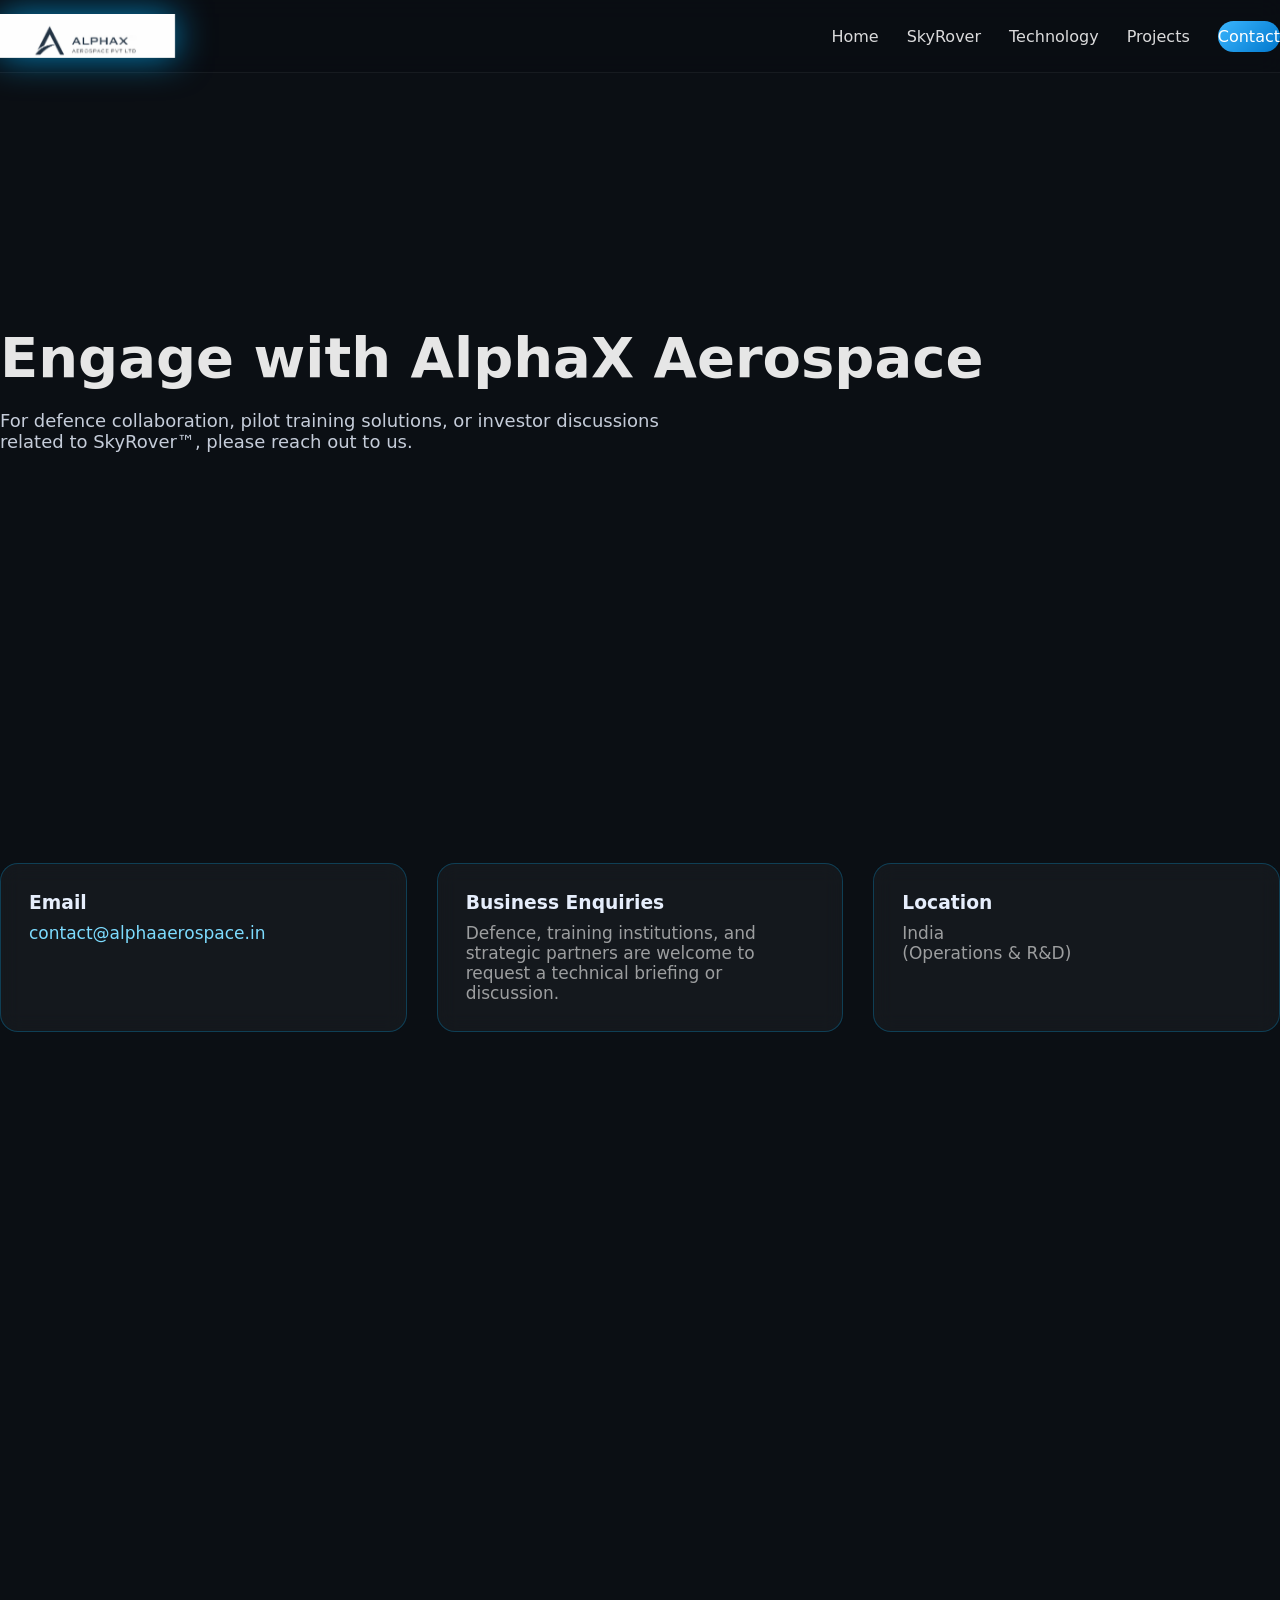
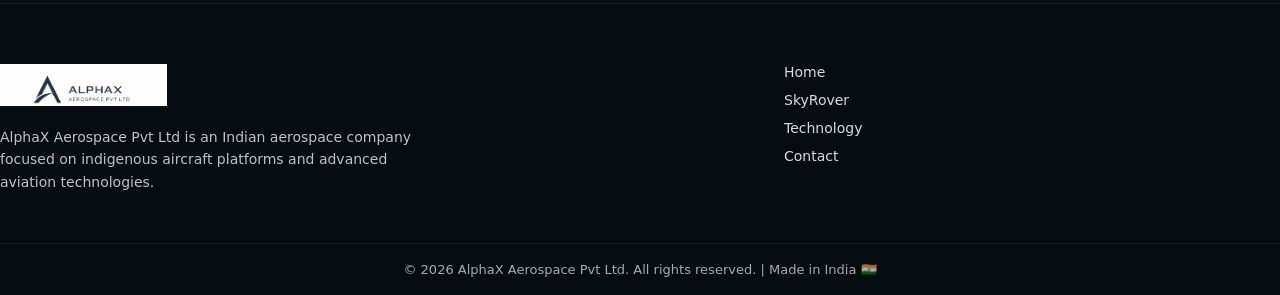
<file: contact.html>
<!DOCTYPE html>
<html lang="en">
<head>
  <meta charset="UTF-8">
  <meta name="viewport" content="width=device-width, initial-scale=1.0">
  <title>Contact AlphaX Aerospace</title>
  <link rel="stylesheet" href="style.css">
</head>

<body>
  <header class="site-header">
  <div class="container nav-wrap">
    <a href="index.html" class="nav-logo">
      <img src="alphax-logo.jpeg" alt="AlphaX Aerospace Logo" class="logo logo-anim">
    </a>

    <nav class="nav-menu">
      <a href="index.html">Home</a>
      <a href="skyrover.html">SkyRover</a>
      <a href="technology.html">Technology</a>
      <a href="projects.html">Projects</a>
      <a href="contact.html" class="nav-cta">Contact</a>

    </nav>
  </div>
</header>


  <section class="page-hero">
    <div class="container">
      <h1>Engage with AlphaX Aerospace</h1>
      <p>
        For defence collaboration, pilot training solutions, or investor
        discussions related to SkyRover™, please reach out to us.
      </p>
    </div>
  </section>

  <section class="section">
    <div class="container contact-grid">

      <div class="contact-card">
        <h3>Email</h3>
        <p>
          <a href="mailto:contact@alphaaerospace.in">
            contact@alphaaerospace.in
          </a>
        </p>
      </div>

      <div class="contact-card">
        <h3>Business Enquiries</h3>
        <p>
          Defence, training institutions, and strategic partners are welcome to
          request a technical briefing or discussion.
        </p>
      </div>

      <div class="contact-card">
        <h3>Location</h3>
        <p>
          India<br>
          (Operations & R&D)
        </p>
      </div>

    </div>
  </section>

</body>
  <footer class="site-footer">
  <div class="container footer-wrap">

    <div class="footer-brand">
      <img src="alphax-logo.jpeg" alt="AlphaX Aerospace Logo" class="footer-logo">
      <p>
        AlphaX Aerospace Pvt Ltd is an Indian aerospace company focused on
        indigenous aircraft platforms and advanced aviation technologies.
      </p>
    </div>

    <div class="footer-links">
      <a href="index.html">Home</a>
      <a href="skyrover.html">SkyRover</a>
      <a href="technology.html">Technology</a>
      <a href="contact.html">Contact</a>
    </div>

  </div>

  <div class="footer-bottom">
    <p>© 2026 AlphaX Aerospace Pvt Ltd. All rights reserved. | Made in India 🇮🇳</p>
  </div>
</footer>

</html>
</file>
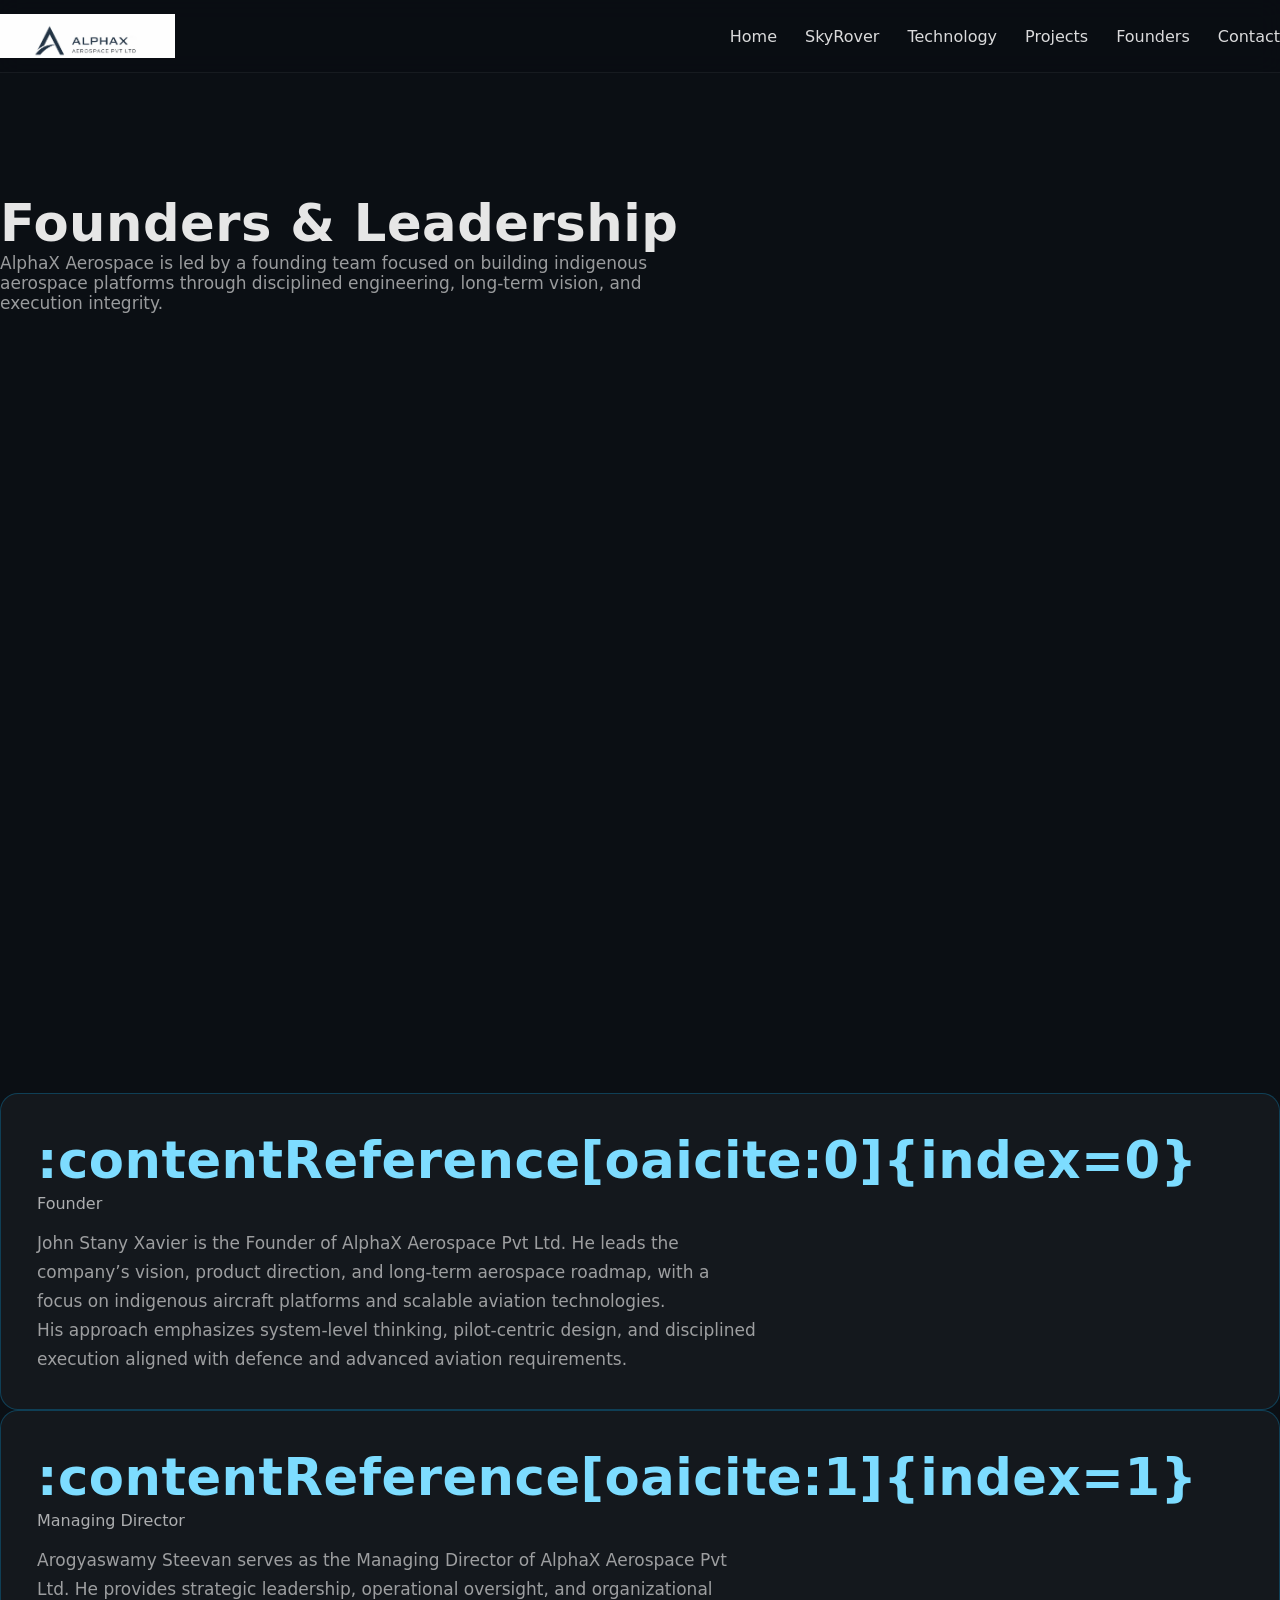
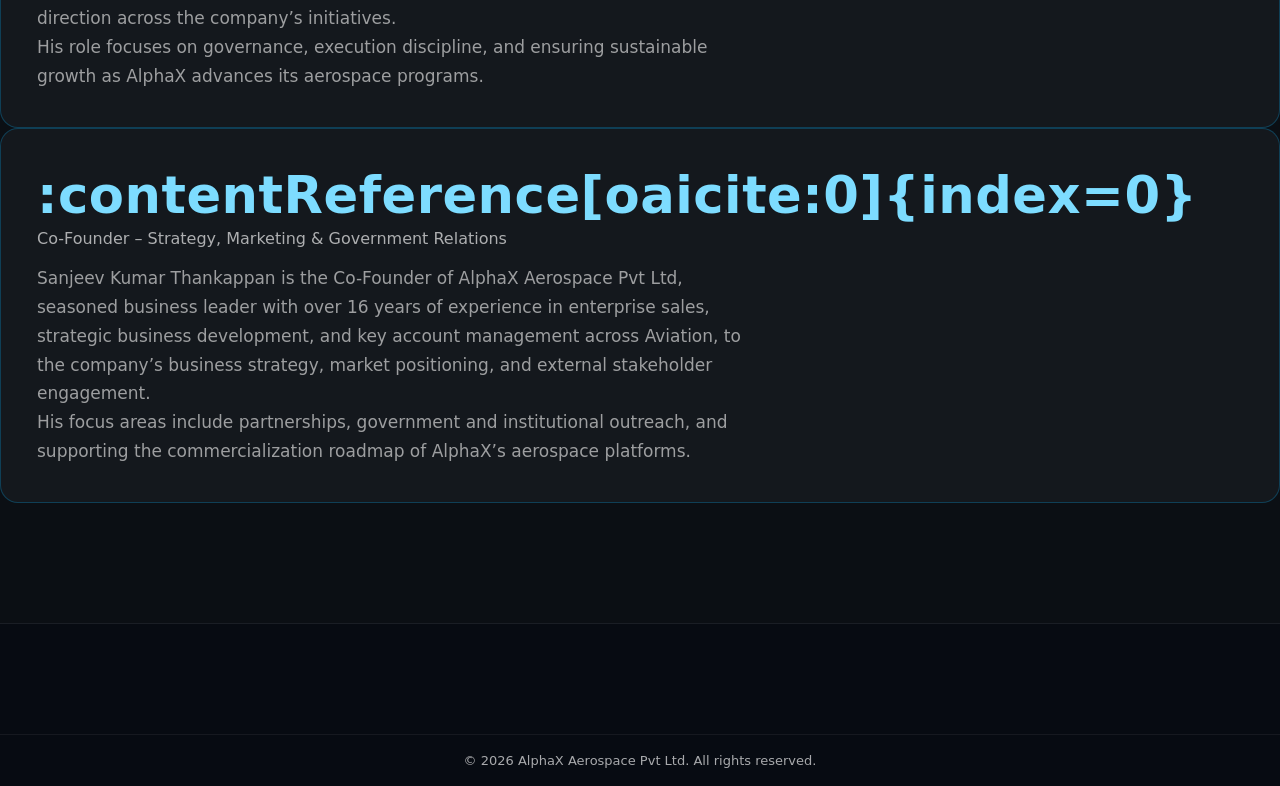
<file: founders.html>
<!DOCTYPE html>
<html lang="en">
<head>
  <meta charset="UTF-8">
  <title>Founders | AlphaX Aerospace</title>
  <meta name="viewport" content="width=device-width, initial-scale=1.0">
  <link rel="stylesheet" href="style.css">
</head>

<body>

<header class="site-header">
  <div class="container nav-wrap">
    <a href="index.html" class="nav-logo">
      <img src="alphax-logo.jpeg" alt="AlphaX Aerospace Logo" class="logo">
    </a>

    <nav class="nav-menu">
      <a href="index.html">Home</a>
      <a href="skyrover.html">SkyRover</a>
      <a href="technology.html">Technology</a>
      <a href="projects.html">Projects</a>
      <a href="founders.html">Founders</a>
      <a href="contact.html">Contact</a>
    </nav>
  </div>
</header>

<!-- HERO -->
<section class="section dark">
  <div class="container">
    <h1>Founders & Leadership</h1>
    <p>
      AlphaX Aerospace is led by a founding team focused on building
      indigenous aerospace platforms through disciplined engineering,
      long-term vision, and execution integrity.
    </p>
  </div>
</section>

<!-- FOUNDERS -->
<section class="section">
  <div class="container founders-grid">

    <div class="founder-card">
      <h2>:contentReference[oaicite:0]{index=0}</h2>
      <h4>Founder</h4>
      <p>
        John Stany Xavier is the Founder of AlphaX Aerospace Pvt Ltd. He
        leads the company’s vision, product direction, and long-term
        aerospace roadmap, with a focus on indigenous aircraft platforms
        and scalable aviation technologies.
      </p>
      <p>
        His approach emphasizes system-level thinking, pilot-centric
        design, and disciplined execution aligned with defence and
        advanced aviation requirements.
      </p>
    </div>

    <div class="founder-card">
      <h2>:contentReference[oaicite:1]{index=1}</h2>
      <h4>Managing Director</h4>
      <p>
        Arogyaswamy Steevan serves as the Managing Director of AlphaX
        Aerospace Pvt Ltd. He provides strategic leadership, operational
        oversight, and organizational direction across the company’s
        initiatives.
      </p>
      <p>
        His role focuses on governance, execution discipline, and
        ensuring sustainable growth as AlphaX advances its aerospace
        programs.
      </p>
    </div>
<div class="founder-card">
  <h2>:contentReference[oaicite:0]{index=0}</h2>
  <h4>Co-Founder – Strategy, Marketing & Government Relations</h4>
  <p>
    Sanjeev Kumar Thankappan is the Co-Founder of AlphaX Aerospace Pvt Ltd,
    seasoned business leader with over 16 years of experience 
    in enterprise sales, strategic business development, and key account management across Aviation, 
    to the company’s business strategy, market positioning, and external
    stakeholder engagement.
  </p>
  <p>
    His focus areas include partnerships, government and institutional
    outreach, and supporting the commercialization roadmap of AlphaX’s
    aerospace platforms.
  </p>
</div>

  </div>
</section>

<footer class="site-footer">
  <div class="footer-bottom">
    <p>© 2026 AlphaX Aerospace Pvt Ltd. All rights reserved.</p>
  </div>
</footer>

</body>
</html>
</file>
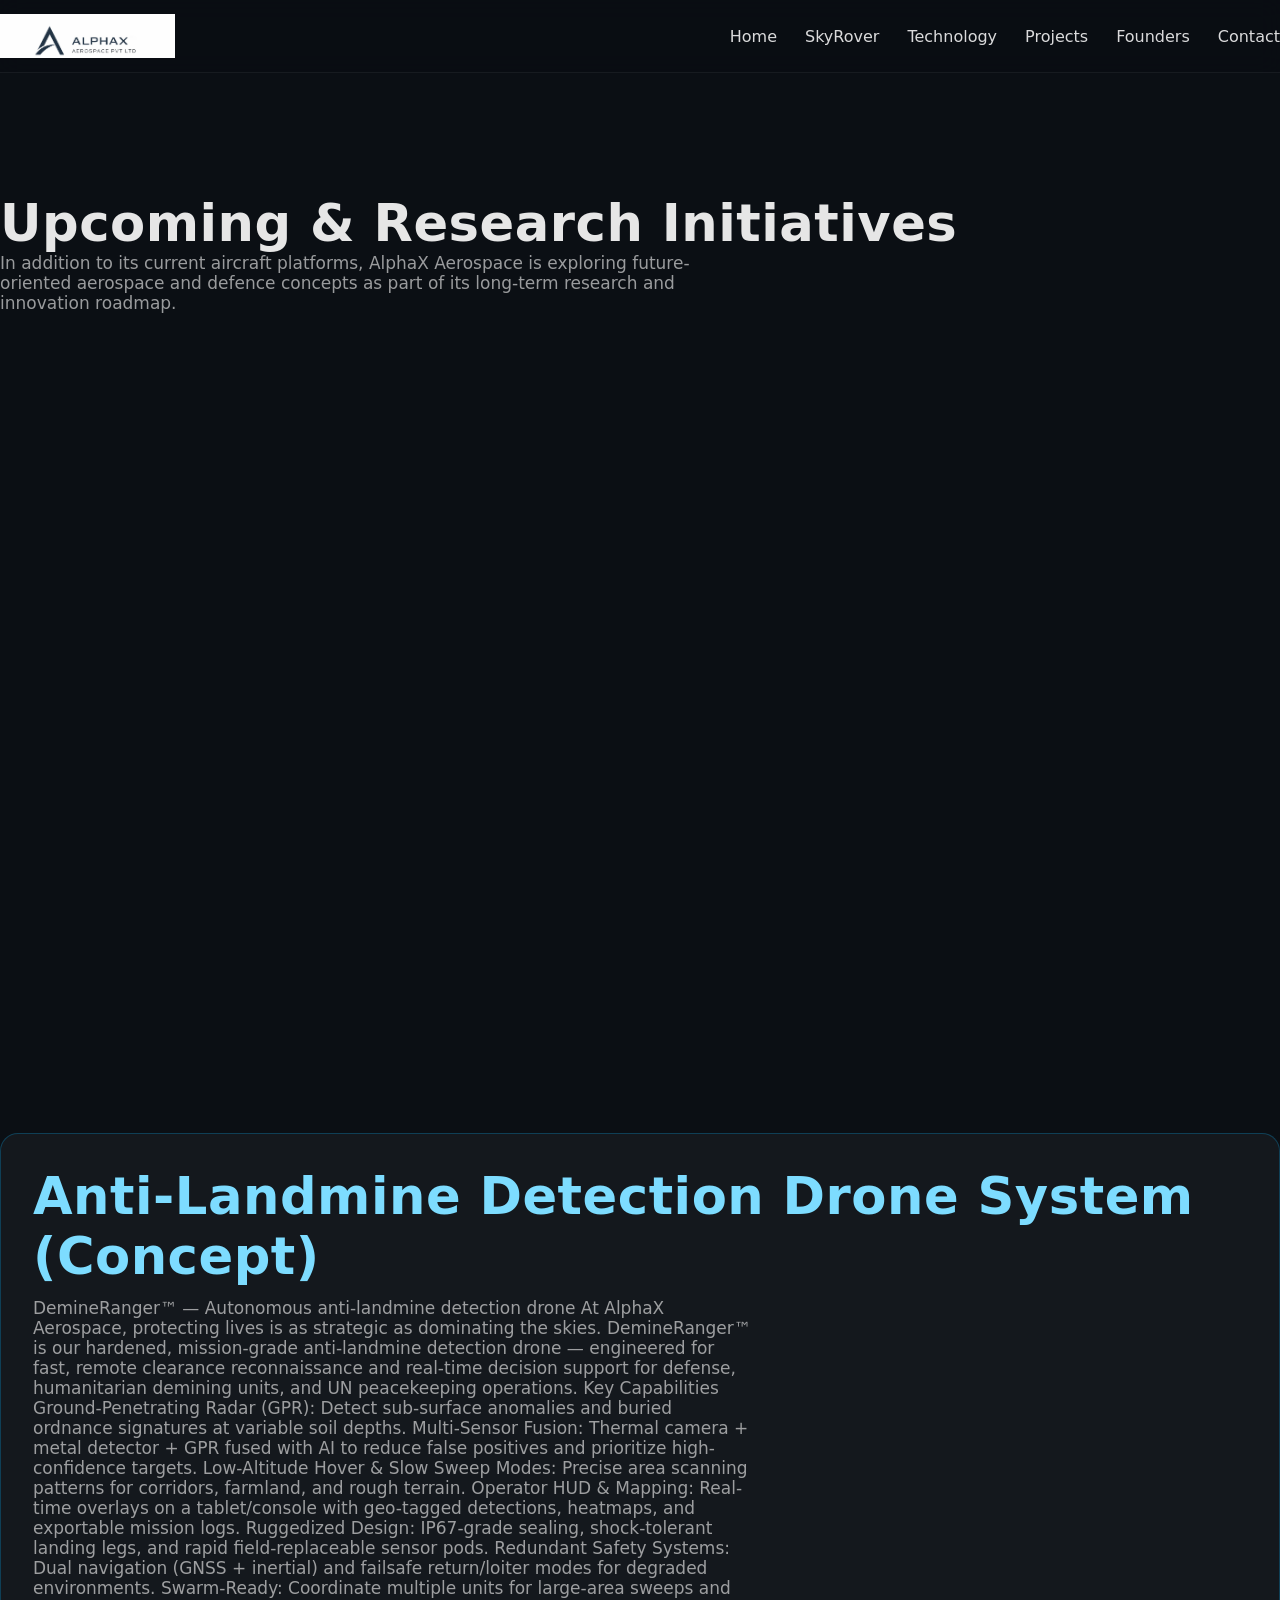
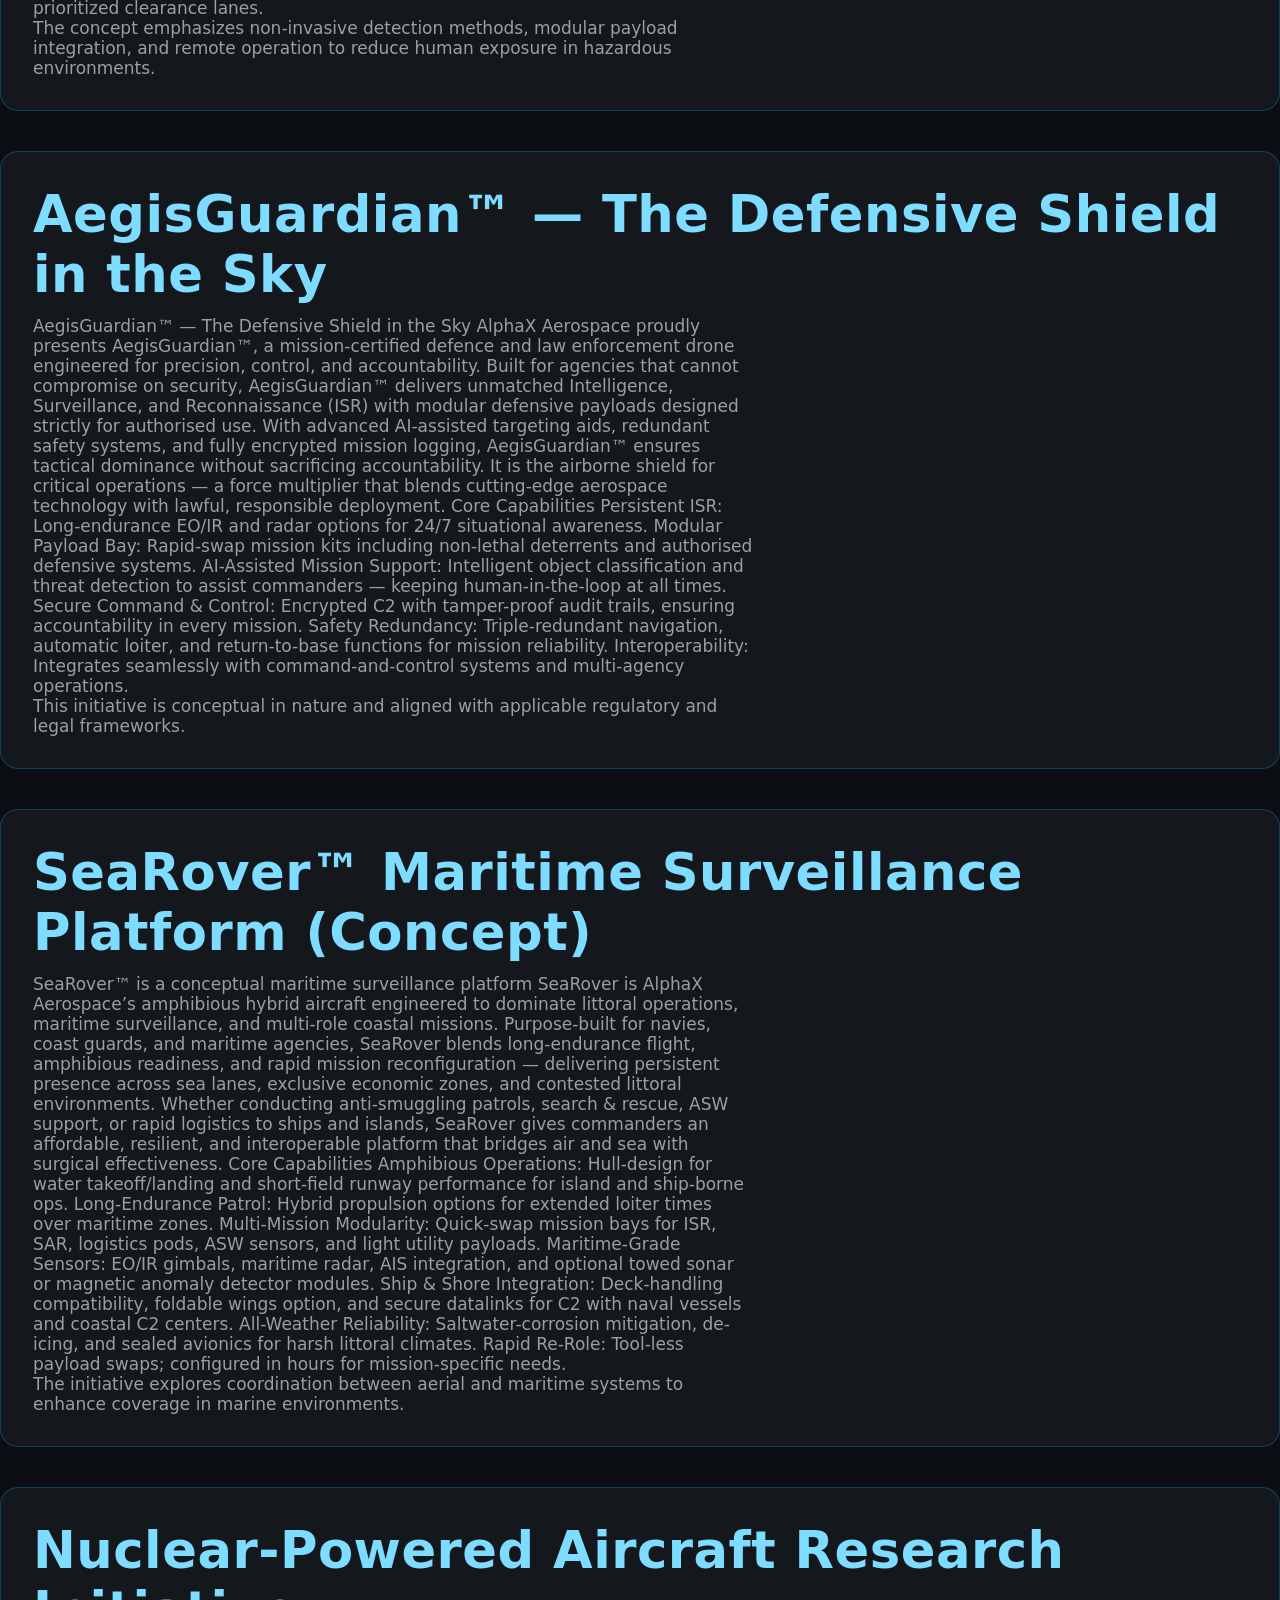
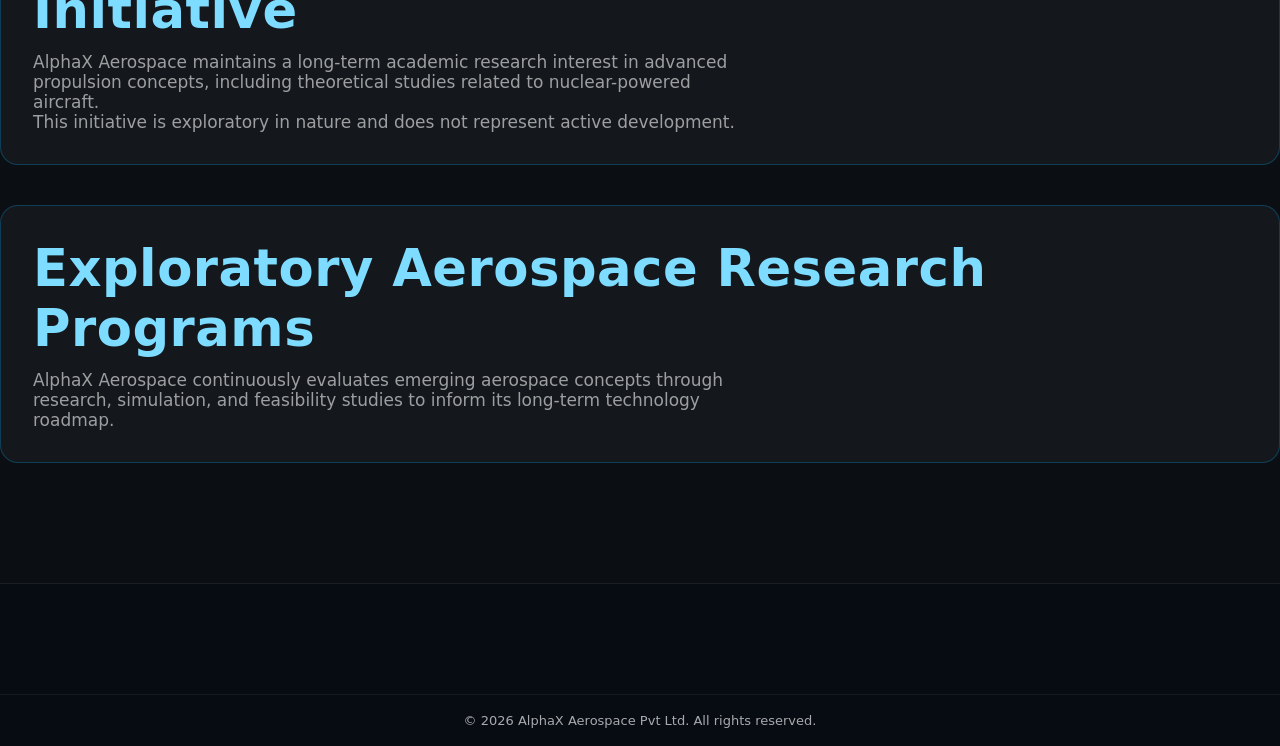
<file: projects.html>
<!DOCTYPE html>
<html lang="en">
<head>
  <meta charset="UTF-8">
  <title>Upcoming Projects | AlphaX Aerospace</title>
  <meta name="viewport" content="width=device-width, initial-scale=1.0">
  <link rel="stylesheet" href="style.css">
</head>
  
<body>

<header class="site-header">
  <div class="container nav-wrap">
    <a href="index.html" class="nav-logo">
      <img src="alphax-logo.jpeg" alt="AlphaX Aerospace Logo" class="logo">
    </a>

    <nav class="nav-menu">

      <a href="home.html">Home</a>
      <a href="skyrover.html">SkyRover</a>
      <a href="technology.html">Technology</a>
      <a href="projects.html">Projects</a>
      <a href="founders.html">Founders</a>
      <a href="contact.html">Contact</a>
    </nav>
  </div>
</header>

<!-- HERO -->
<section class="section dark">
  <div class="container">
    <h1>Upcoming & Research Initiatives</h1>
    <p>
      In addition to its current aircraft platforms, AlphaX Aerospace is
      exploring future-oriented aerospace and defence concepts as part of
      its long-term research and innovation roadmap.
    </p>
  </div>
</section>

<!-- PROJECTS -->
<section class="section">
  <div class="container">

    <div class="project-card">
      <h2>Anti-Landmine Detection Drone System (Concept)</h2>
      <p>
        DemineRanger™ — Autonomous anti-landmine detection drone
 At AlphaX Aerospace, protecting lives is as strategic as dominating the skies. DemineRanger™ is our hardened, mission-grade anti-landmine detection drone — engineered for fast, remote clearance reconnaissance and real-time decision support for defense, humanitarian demining units, and UN peacekeeping operations. 

Key Capabilities
Ground-Penetrating Radar (GPR): Detect sub-surface anomalies and buried ordnance signatures at variable soil depths.
 
Multi-Sensor Fusion: Thermal camera + metal detector + GPR fused with AI to reduce false positives and prioritize high-confidence targets.
 
Low-Altitude Hover & Slow Sweep Modes: Precise area scanning patterns for corridors, farmland, and rough terrain.
 
Operator HUD & Mapping: Real-time overlays on a tablet/console with geo-tagged detections, heatmaps, and exportable mission logs.
 
Ruggedized Design: IP67-grade sealing, shock-tolerant landing legs, and rapid field-replaceable sensor pods.
 
Redundant Safety Systems: Dual navigation (GNSS + inertial) and failsafe return/loiter modes for degraded environments.
 
Swarm-Ready: Coordinate multiple units for large-area sweeps and prioritized clearance lanes.
      </p>
      <p>
        The concept emphasizes non-invasive detection methods, modular
        payload integration, and remote operation to reduce human exposure
        in hazardous environments.
      </p>
    </div>

    <div class="project-card">
      <h2>AegisGuardian™ — The Defensive Shield in the Sky</h2>
      <p>
        AegisGuardian™ — The Defensive Shield in the Sky
AlphaX Aerospace proudly presents AegisGuardian™, a mission-certified defence and law enforcement drone engineered for precision, control, and accountability. Built for agencies that cannot compromise on security, AegisGuardian™ delivers unmatched Intelligence, Surveillance, and Reconnaissance (ISR) with modular defensive payloads designed strictly for authorised use.

With advanced AI-assisted targeting aids, redundant safety systems, and fully encrypted mission logging, AegisGuardian™ ensures tactical dominance without sacrificing accountability. It is the airborne shield for critical operations — a force multiplier that blends cutting-edge aerospace technology with lawful, responsible deployment.

Core Capabilities
Persistent ISR: Long-endurance EO/IR and radar options for 24/7 situational awareness.
 
Modular Payload Bay: Rapid-swap mission kits including non-lethal deterrents and authorised defensive systems.
 
AI-Assisted Mission Support: Intelligent object classification and threat detection to assist commanders — keeping human-in-the-loop at all times.
 
Secure Command & Control: Encrypted C2 with tamper-proof audit trails, ensuring accountability in every mission.
 
Safety Redundancy: Triple-redundant navigation, automatic loiter, and return-to-base functions for mission reliability.
 
Interoperability: Integrates seamlessly with command-and-control systems and multi-agency operations.
      </p>
      <p>
        This initiative is conceptual in nature and aligned with applicable
        regulatory and legal frameworks.
      </p>
    </div>

    <div class="project-card">
      <h2>SeaRover™ Maritime Surveillance Platform (Concept)</h2>
      <p>
        SeaRover™ is a conceptual maritime surveillance platform
SeaRover is AlphaX Aerospace’s amphibious hybrid aircraft engineered to dominate littoral operations, maritime surveillance, and multi-role coastal missions. Purpose-built for navies, coast guards, and maritime agencies, SeaRover blends long-endurance flight, amphibious readiness, and rapid mission reconfiguration — delivering persistent presence across sea lanes, exclusive economic zones, and contested littoral environments.
Whether conducting anti-smuggling patrols, search & rescue, ASW support, or rapid logistics to ships and islands, SeaRover gives commanders an affordable, resilient, and interoperable platform that bridges air and sea with surgical effectiveness.

Core Capabilities
Amphibious Operations: Hull-design for water takeoff/landing and short-field runway performance for island and ship-borne ops.
 
Long-Endurance Patrol: Hybrid propulsion options for extended loiter times over maritime zones.
 
Multi-Mission Modularity: Quick-swap mission bays for ISR, SAR, logistics pods, ASW sensors, and light utility payloads.
 
Maritime-Grade Sensors: EO/IR gimbals, maritime radar, AIS integration, and optional towed sonar or magnetic anomaly detector modules.
 
Ship & Shore Integration: Deck-handling compatibility, foldable wings option, and secure datalinks for C2 with naval vessels and coastal C2 centers.
 
All-Weather Reliability: Saltwater-corrosion mitigation, de-icing, and sealed avionics for harsh littoral climates.
 
Rapid Re-Role: Tool-less payload swaps; configured in hours for mission-specific needs.

      </p>
      <p>
        The initiative explores coordination between aerial and maritime
        systems to enhance coverage in marine environments.
      </p>
    </div>

    <div class="project-card">
      <h2>Nuclear-Powered Aircraft Research Initiative</h2>
      <p>
        AlphaX Aerospace maintains a long-term academic research interest
        in advanced propulsion concepts, including theoretical studies
        related to nuclear-powered aircraft.
      </p>
      <p>
        This initiative is exploratory in nature and does not represent
        active development.
      </p>
    </div>

    <div class="project-card">
      <h2>Exploratory Aerospace Research Programs</h2>
      <p>
        AlphaX Aerospace continuously evaluates emerging aerospace concepts
        through research, simulation, and feasibility studies to inform its
        long-term technology roadmap.
      </p>
    </div>

  </div>
</section>

<footer class="site-footer">
  <div class="footer-bottom">
    <p>© 2026 AlphaX Aerospace Pvt Ltd. All rights reserved.</p>
  </div>
</footer>

</body>
</html>
</file>
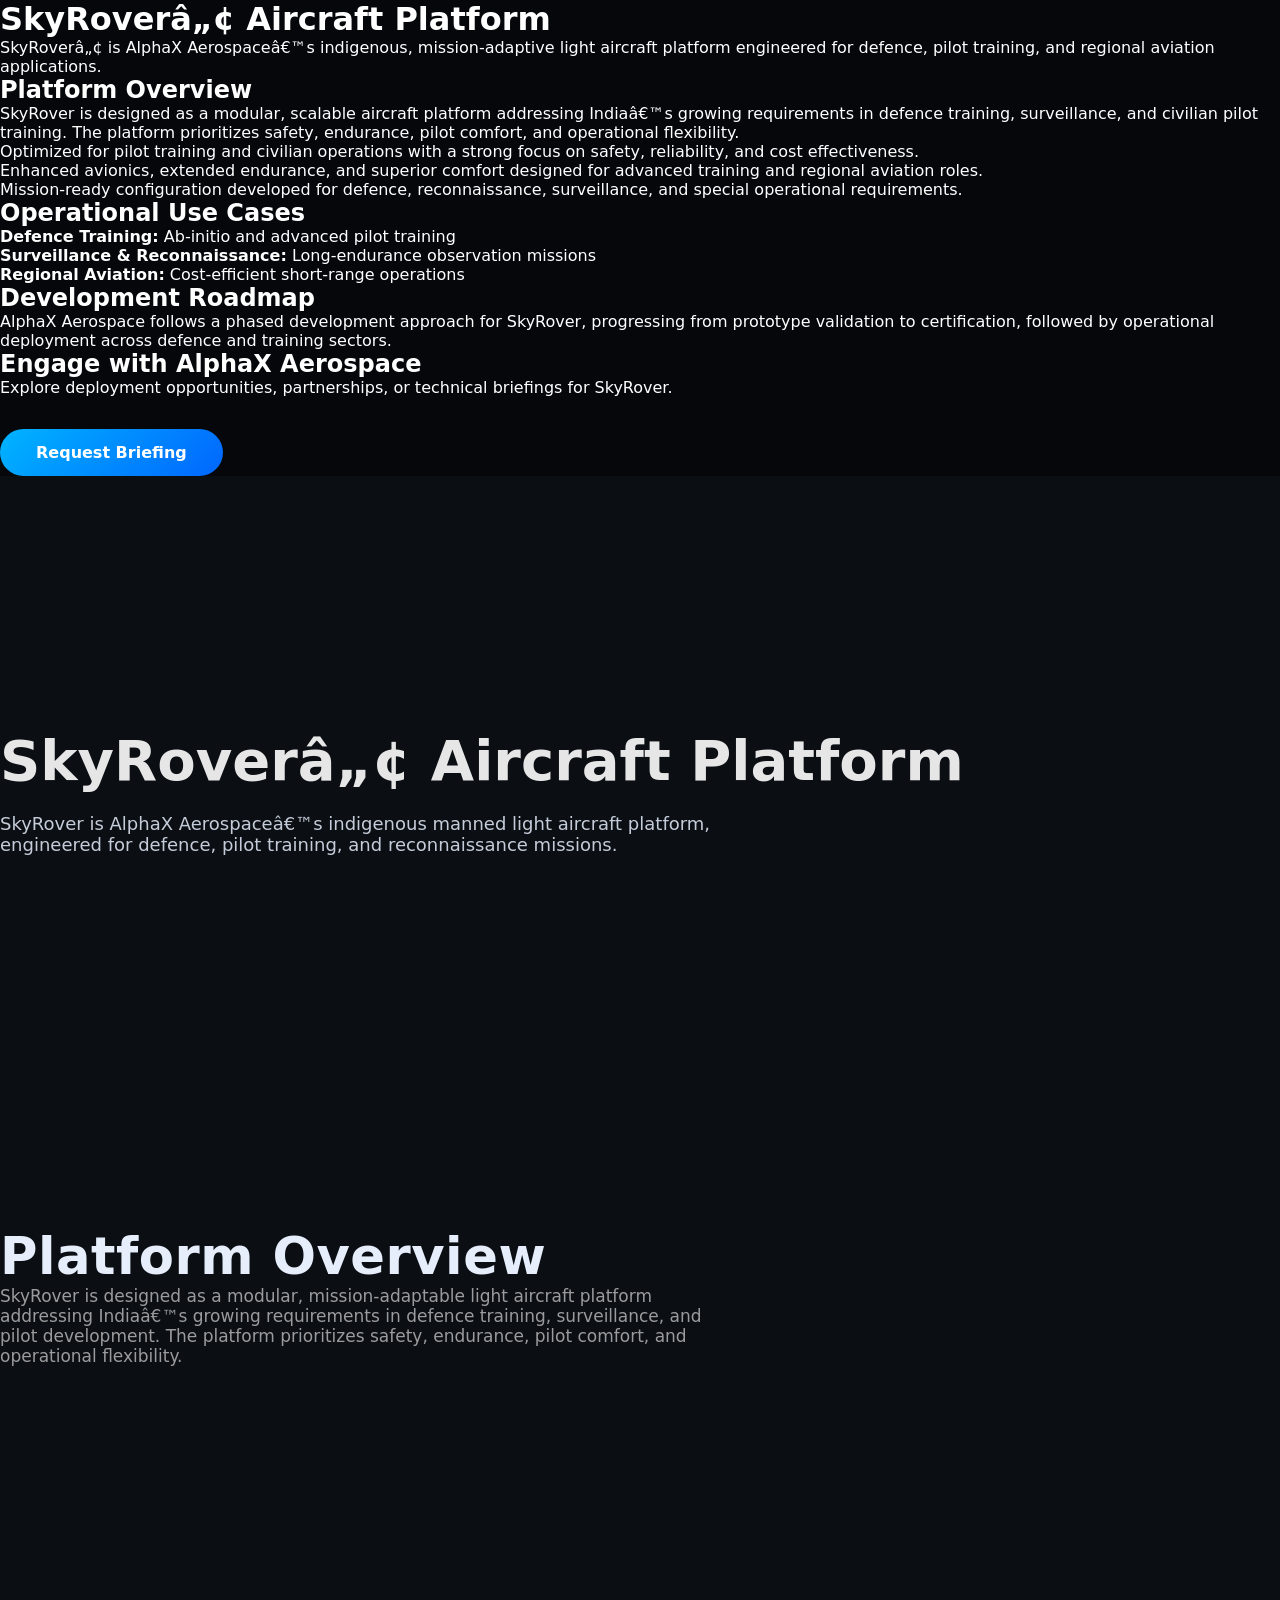
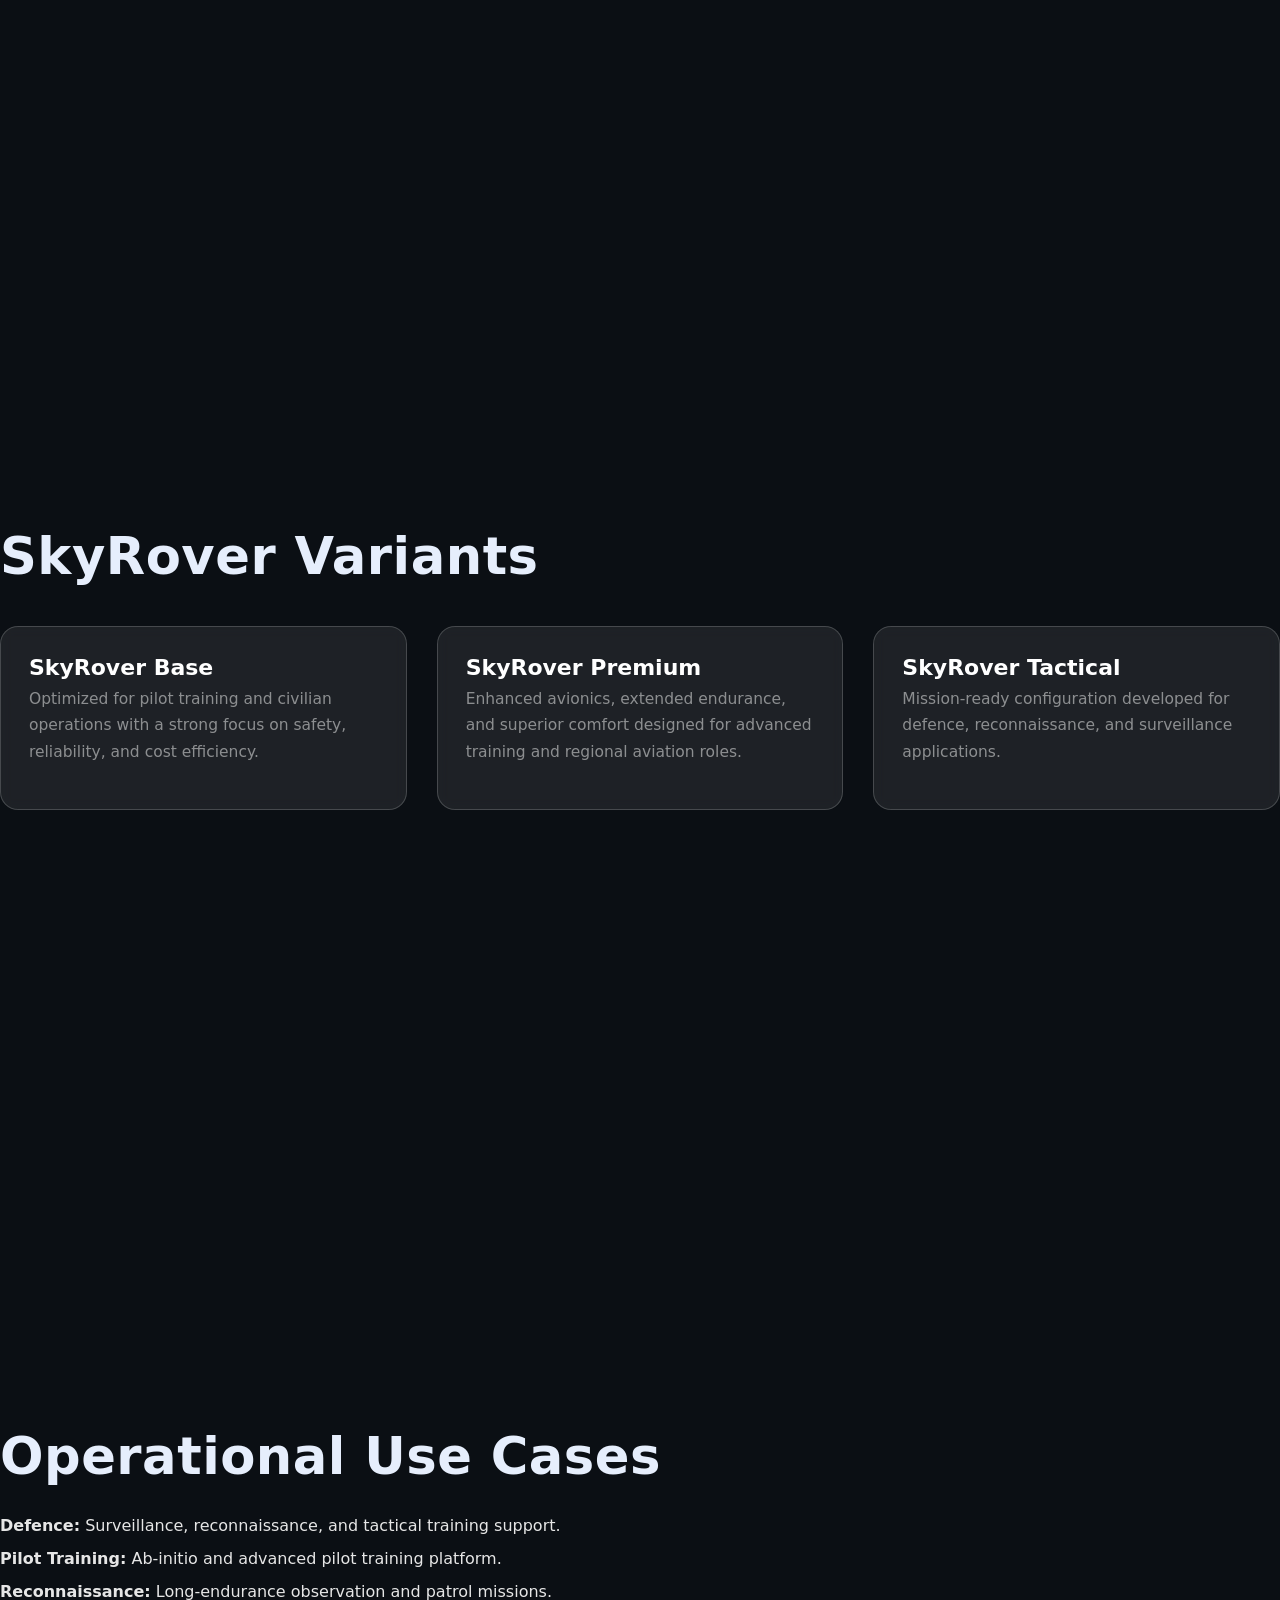
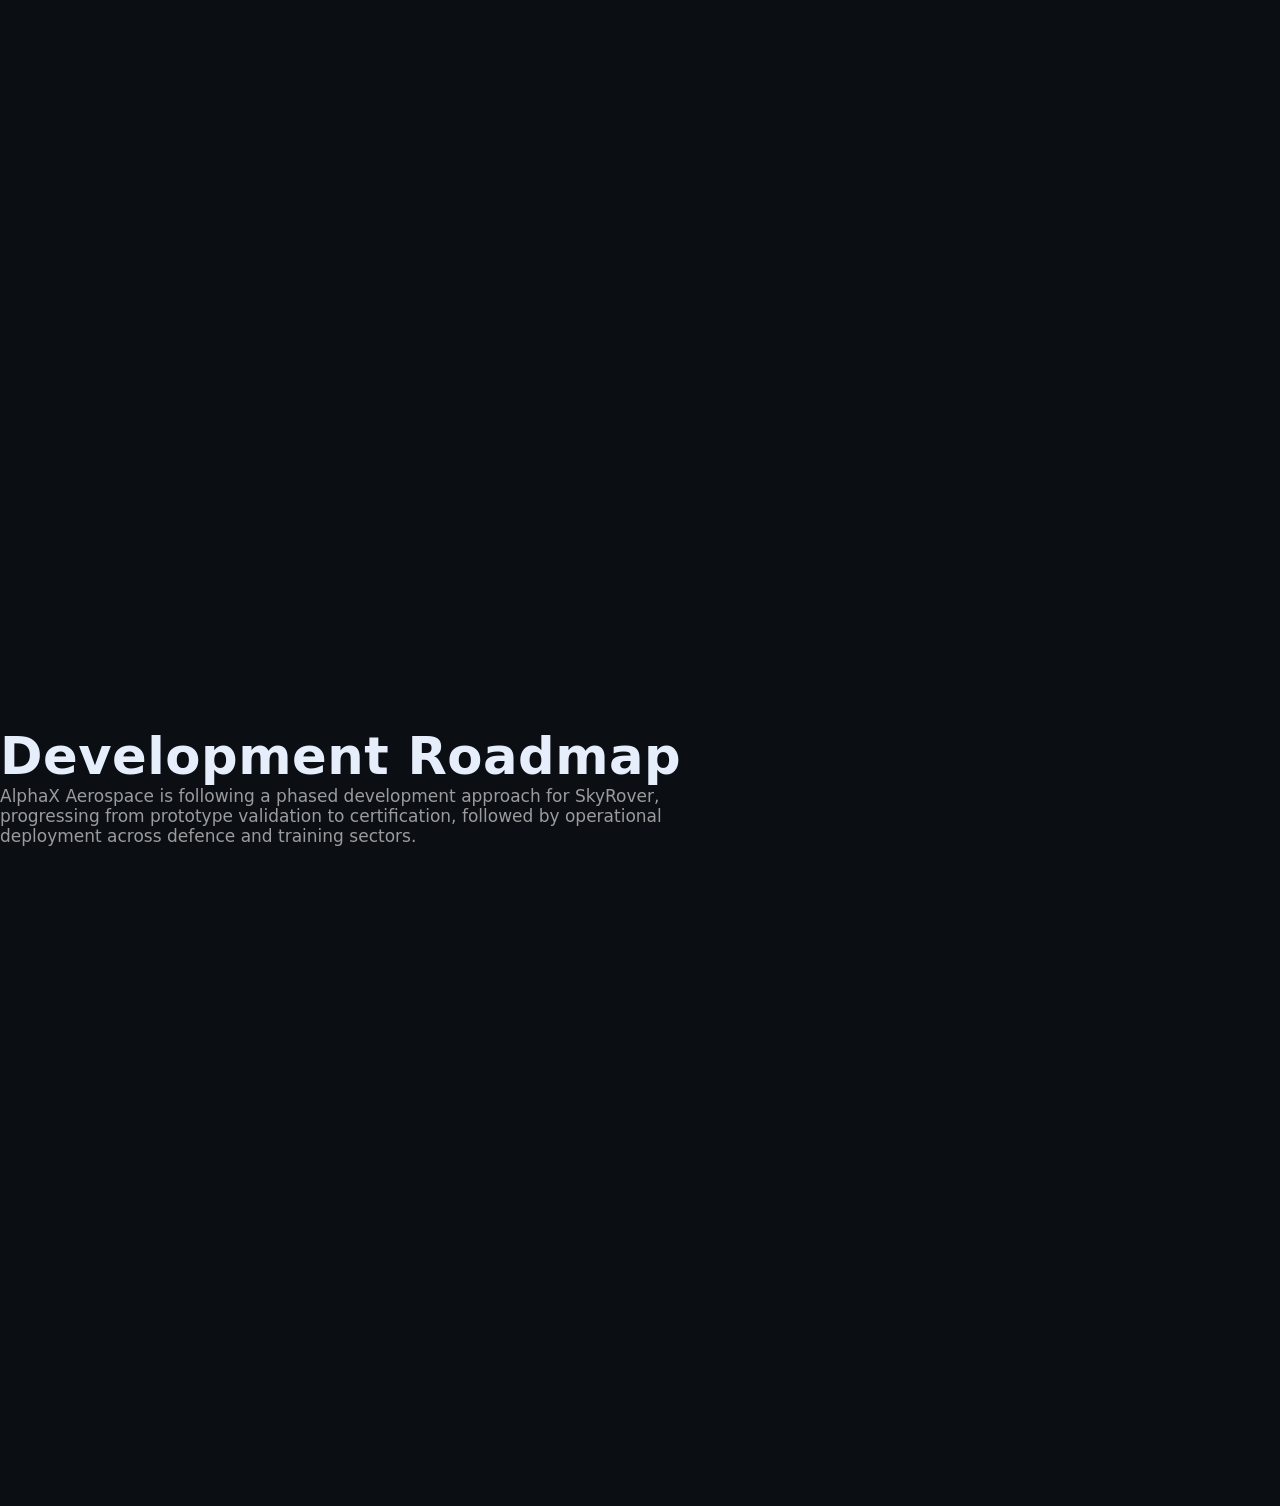
<file: Skyrover.html>
<h1>SkyRover™ Aircraft Platform</h1>
<p>
SkyRover™ is AlphaX Aerospace’s indigenous, mission-adaptive light aircraft platform
engineered for defence, pilot training, and regional aviation applications.
</p>
<h2>Platform Overview</h2>
<p>
SkyRover is designed as a modular, scalable aircraft platform addressing India’s
growing requirements in defence training, surveillance, and civilian pilot training.
The platform prioritizes safety, endurance, pilot comfort, and operational flexibility.
</p>
<p>
Optimized for pilot training and civilian operations with a strong focus on safety,
reliability, and cost effectiveness.
</p>
<p>
Enhanced avionics, extended endurance, and superior comfort designed for advanced
training and regional aviation roles.
</p>
<p>
Mission-ready configuration developed for defence, reconnaissance, surveillance,
and special operational requirements.
</p>
<h2>Operational Use Cases</h2>
<ul>
  <li><strong>Defence Training:</strong> Ab-initio and advanced pilot training</li>
  <li><strong>Surveillance & Reconnaissance:</strong> Long-endurance observation missions</li>
  <li><strong>Regional Aviation:</strong> Cost-efficient short-range operations</li>
</ul>
<h2>Development Roadmap</h2>
<p>
AlphaX Aerospace follows a phased development approach for SkyRover, progressing from
prototype validation to certification, followed by operational deployment across
defence and training sectors.
</p>
<h2>Engage with AlphaX Aerospace</h2>
<p>
Explore deployment opportunities, partnerships, or technical briefings for SkyRover.
</p>
<a class="btn" href="contact.html">Request Briefing</a>

<!DOCTYPE html>
<html lang="en">
<head>
  <meta charset="UTF-8">
  <meta name="viewport" content="width=device-width, initial-scale=1.0">
  <title>SkyRover™ Aircraft Platform | AlphaX Aerospace</title>
  <link rel="stylesheet" href="style.css">
</head>

<body>

  <!-- HERO -->
  <section class="page-hero">
    <div class="container">
      <h1>SkyRover™ Aircraft Platform</h1>
      <p>
        SkyRover is AlphaX Aerospace’s indigenous manned light aircraft platform,
        engineered for defence, pilot training, and reconnaissance missions.
      </p>
    </div>
  </section>

  <!-- OVERVIEW -->
  <section class="section">
    <div class="container">
      <h2>Platform Overview</h2>
      <p>
        SkyRover is designed as a modular, mission-adaptable light aircraft
        platform addressing India’s growing requirements in defence training,
        surveillance, and pilot development. The platform prioritizes safety,
        endurance, pilot comfort, and operational flexibility.
      </p>
    </div>
  </section>

  <!-- VARIANTS -->
  <section class="section dark">
    <div class="container">
      <h2>SkyRover Variants</h2>

      <div class="variant-grid">
        <div class="variant-card">
          <h3>SkyRover Base</h3>
          <p>
            Optimized for pilot training and civilian operations with a strong
            focus on safety, reliability, and cost efficiency.
          </p>
        </div>

        <div class="variant-card premium">
          <h3>SkyRover Premium</h3>
          <p>
            Enhanced avionics, extended endurance, and superior comfort
            designed for advanced training and regional aviation roles.
          </p>
        </div>

        <div class="variant-card">
          <h3>SkyRover Tactical</h3>
          <p>
            Mission-ready configuration developed for defence, reconnaissance,
            and surveillance applications.
          </p>
        </div>
      </div>
    </div>
  </section>

  <!-- USE CASES -->
  <section class="section">
    <div class="container">
      <h2>Operational Use Cases</h2>

      <ul class="use-cases">
        <li><strong>Defence:</strong> Surveillance, reconnaissance, and tactical training support.</li>
        <li><strong>Pilot Training:</strong> Ab-initio and advanced pilot training platform.</li>
        <li><strong>Reconnaissance:</strong> Long-endurance observation and patrol missions.</li>
      </ul>
    </div>
  </section>

  <!-- ROADMAP -->
  <section class="section dark">
    <div class="container">
      <h2>Development Roadmap</h2>
      <p>
        AlphaX Aerospace is following a phased development approach for SkyRover,
        progressing from prototype validation to certification, followed by
        operational deployment across defence and training sectors.
      </p>
    </div>
  </section>

</body>
</html>
</file>
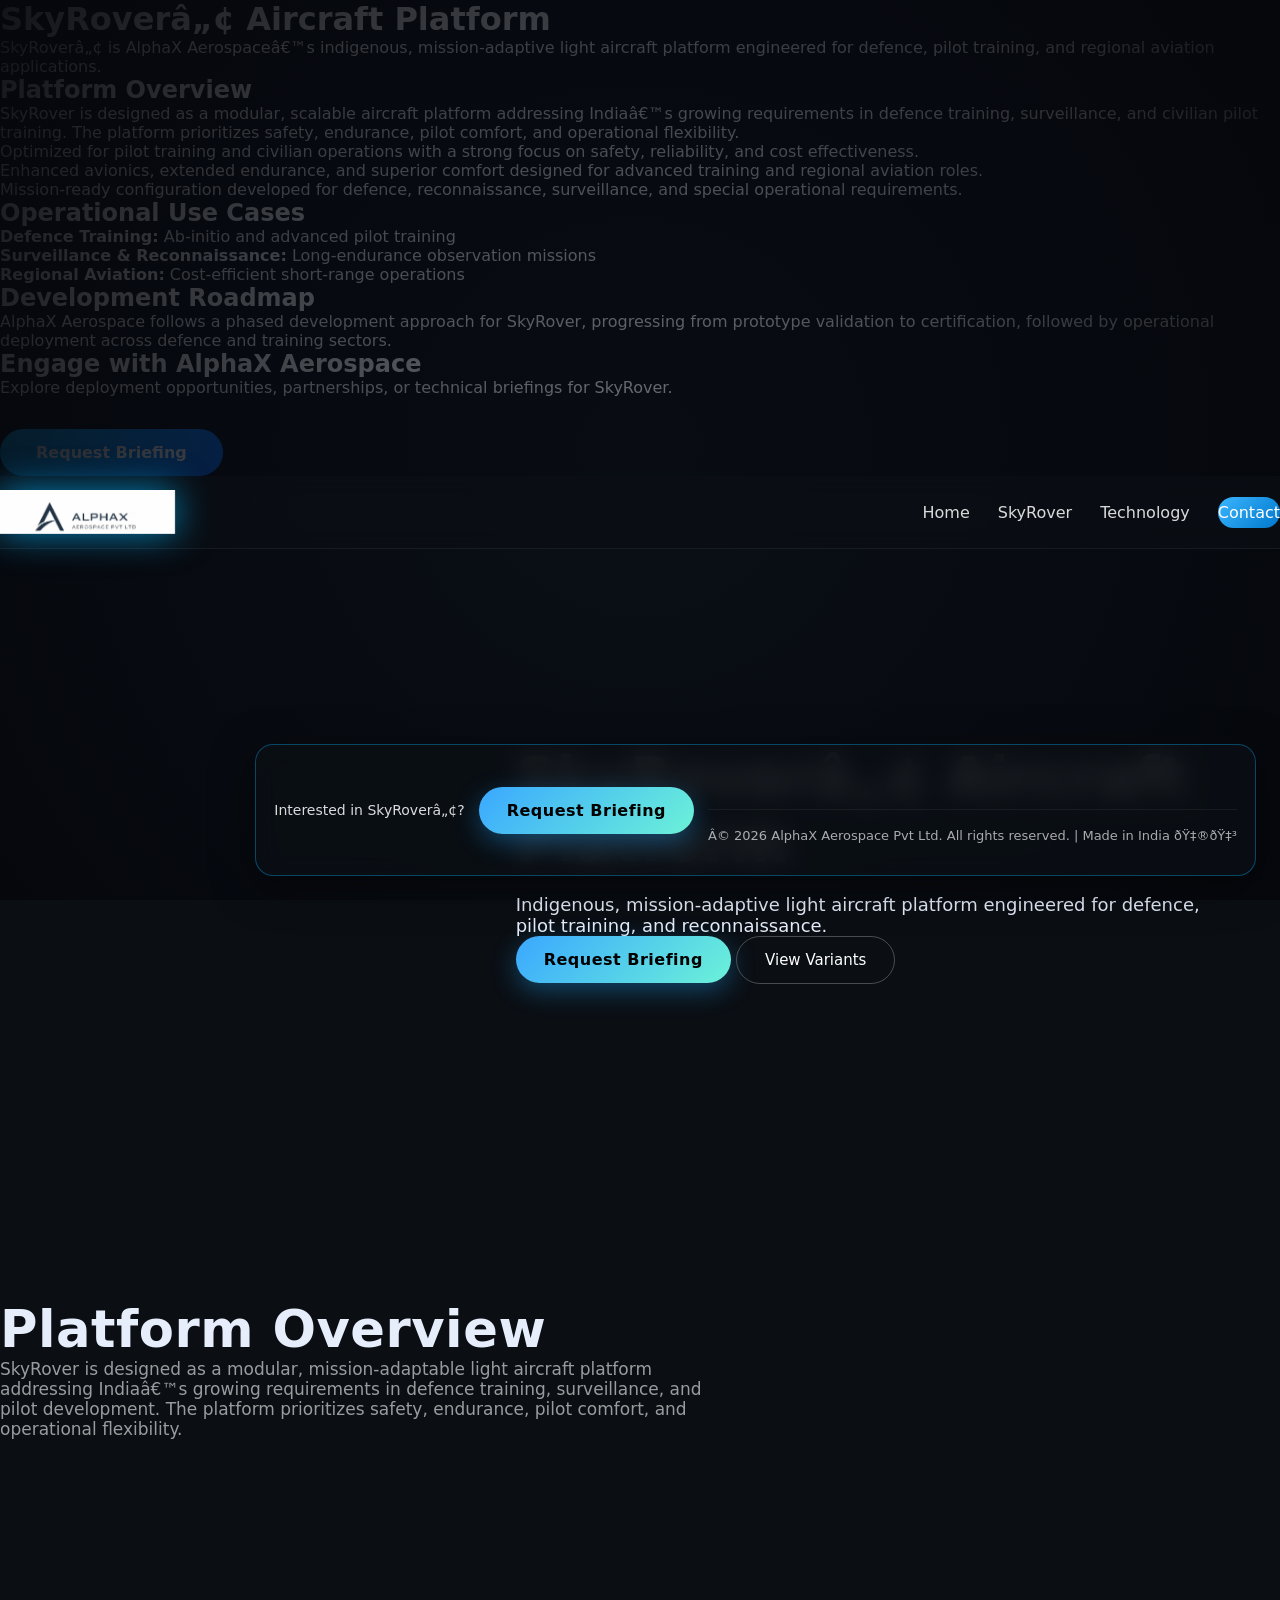
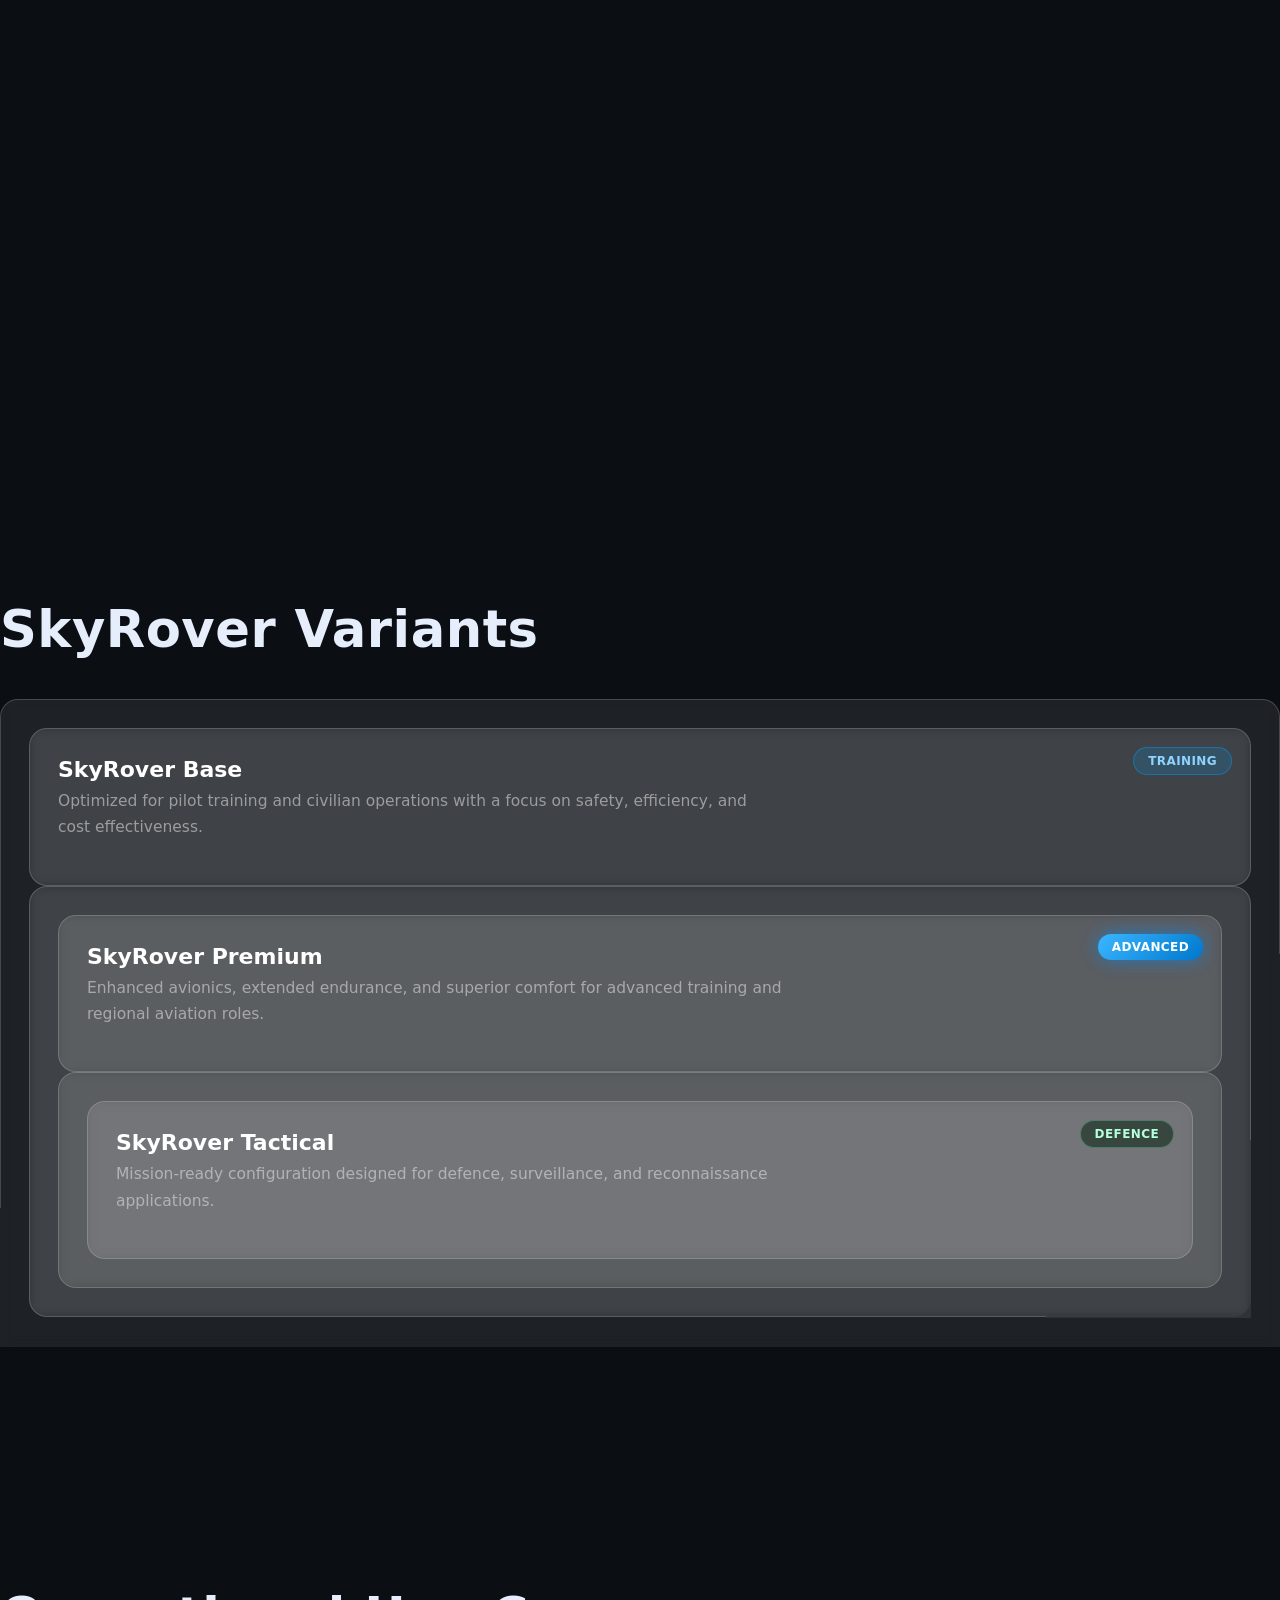
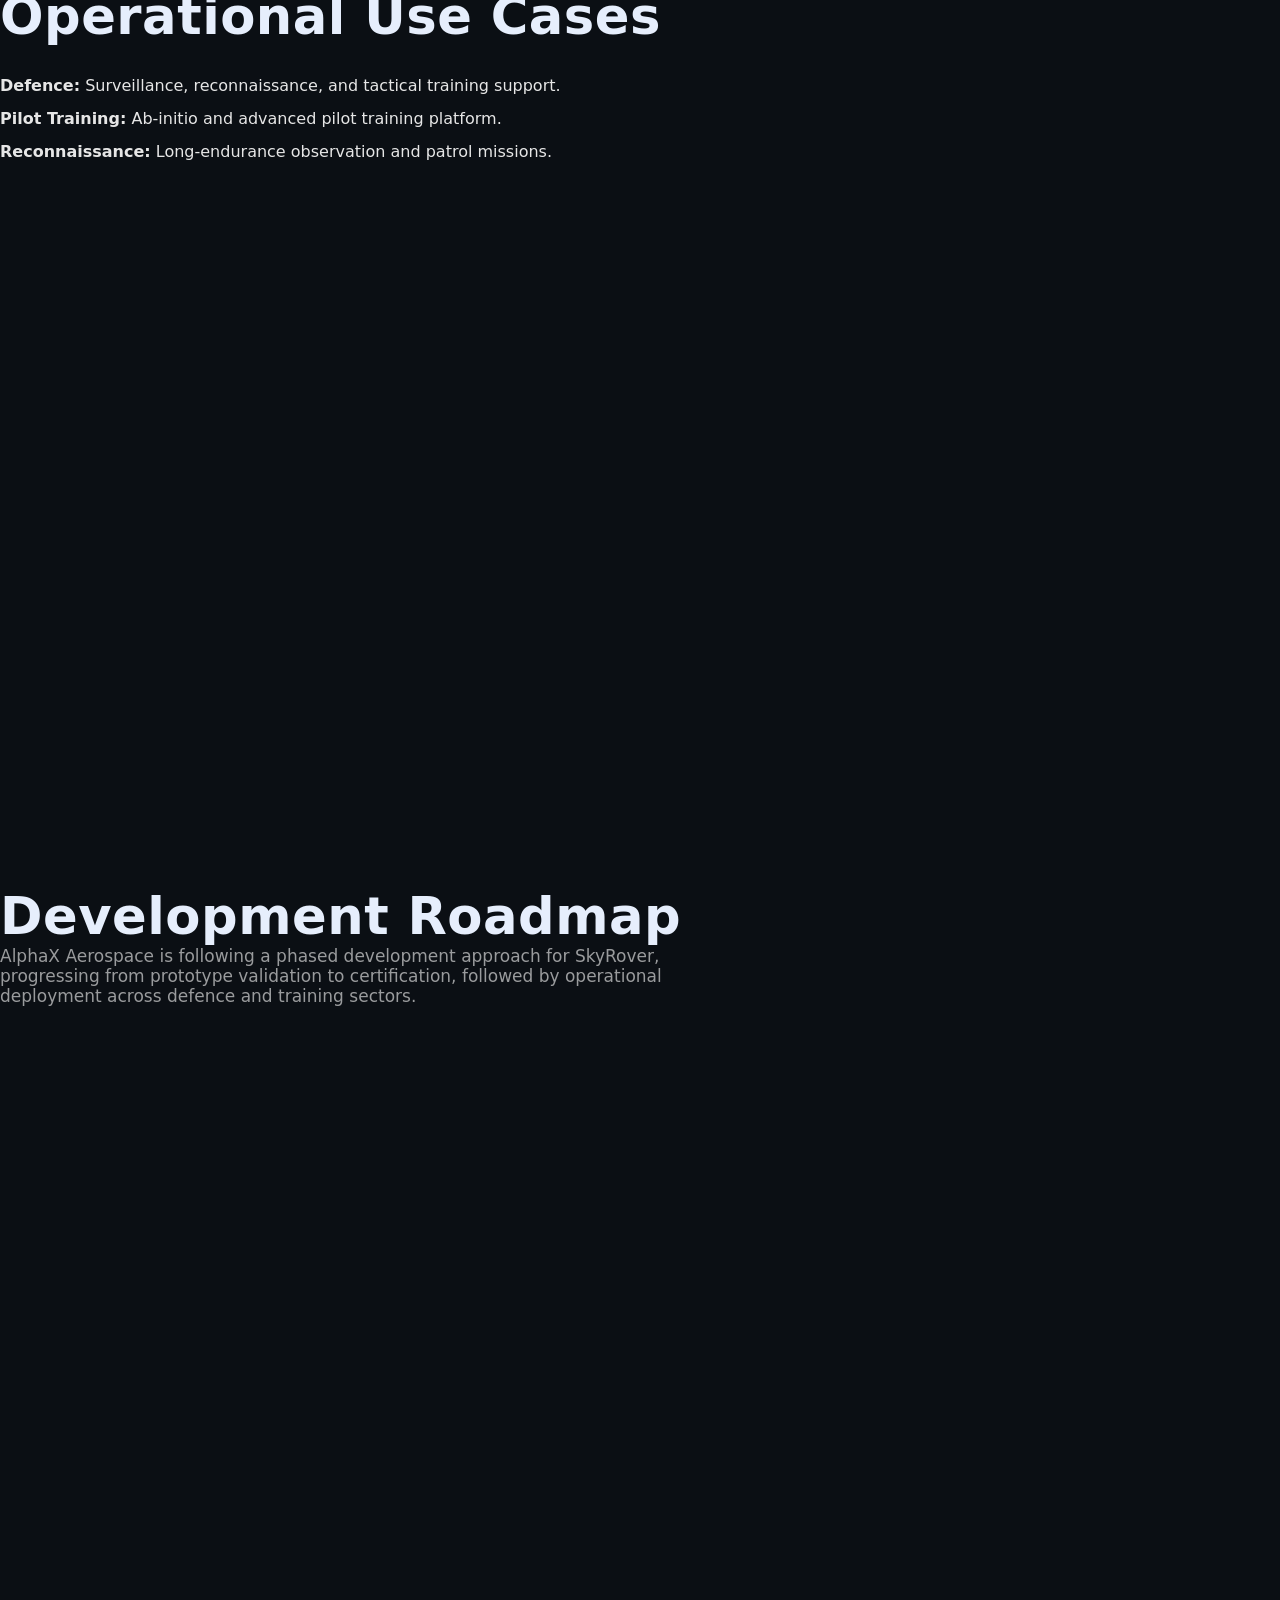
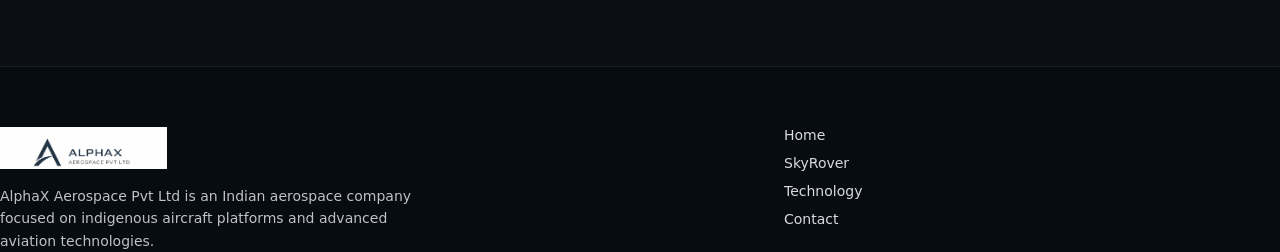
<file: skyrover.html>
<h1>SkyRover™ Aircraft Platform</h1>
<p>
SkyRover™ is AlphaX Aerospace’s indigenous, mission-adaptive light aircraft platform
engineered for defence, pilot training, and regional aviation applications.
</p>
<h2>Platform Overview</h2>
<p>
SkyRover is designed as a modular, scalable aircraft platform addressing India’s
growing requirements in defence training, surveillance, and civilian pilot training.
The platform prioritizes safety, endurance, pilot comfort, and operational flexibility.
</p>
<p>
Optimized for pilot training and civilian operations with a strong focus on safety,
reliability, and cost effectiveness.
</p>
<p>
Enhanced avionics, extended endurance, and superior comfort designed for advanced
training and regional aviation roles.
</p>
<p>
Mission-ready configuration developed for defence, reconnaissance, surveillance,
and special operational requirements.
</p>
<h2>Operational Use Cases</h2>
<ul>
  <li><strong>Defence Training:</strong> Ab-initio and advanced pilot training</li>
  <li><strong>Surveillance & Reconnaissance:</strong> Long-endurance observation missions</li>
  <li><strong>Regional Aviation:</strong> Cost-efficient short-range operations</li>
</ul>
<h2>Development Roadmap</h2>
<p>
AlphaX Aerospace follows a phased development approach for SkyRover, progressing from
prototype validation to certification, followed by operational deployment across
defence and training sectors.
</p>
<h2>Engage with AlphaX Aerospace</h2>
<p>
Explore deployment opportunities, partnerships, or technical briefings for SkyRover.
</p>
<a class="btn" href="contact.html">Request Briefing</a>

<!DOCTYPE html>
<html lang="en">
<head>
  <meta charset="UTF-8">
  <meta name="viewport" content="width=device-width, initial-scale=1.0">
  <title>SkyRover™ Aircraft Platform | AlphaX Aerospace</title>
  <link rel="stylesheet" href="style.css">
</head>

<body>
  <header class="site-header">
  <div class="container nav-wrap">
    <a href="index.html" class="nav-logo">
      <img src="alphax-logo.jpeg" alt="AlphaX Aerospace Logo" class="logo logo-anim">
    </a>

    <nav class="nav-menu">
      <a href="home.html">Home</a>
      <a href="skyrover.html">SkyRover</a>
      <a href="technology.html">Technology</a>
      <a href="contact.html" class="nav-cta">Contact</a>
    </nav>
  </div>
</header>


  <!-- HERO -->
<section class="page-hero video-hero">
<video autoplay muted loop playsinline style="width:50%; height:auto;">
  <source src="skyrover360.mp4" type="video/mp4">
</video>
  <div class="hero-overlay"></div>
  <div class="container hero-content">
    <h1>SkyRover™ Aircraft Platform</h1>
    <p>
      Indigenous, mission-adaptive light aircraft platform engineered for
      defence, pilot training, and reconnaissance.
    </p>

    <div class="hero-buttons">
      <a href="contact.html" class="btn-primary">Request Briefing</a>
      <a href="#variants" class="btn-secondary">View Variants</a>
    </div>
  </div>
</section>


  <!-- OVERVIEW -->
  <section class="section">
    <div class="container">
      <h2>Platform Overview</h2>
      <p>
        SkyRover is designed as a modular, mission-adaptable light aircraft
        platform addressing India’s growing requirements in defence training,
        surveillance, and pilot development. The platform prioritizes safety,
        endurance, pilot comfort, and operational flexibility.
      </p>
    </div>
  </section>

  <!-- VARIANTS -->
  <section class="section dark">
    <div class="container">
      <h2>SkyRover Variants</h2>

      <div class="variant-grid">
      <div class="variant-card base" tabindex="0">

      
      <div class="variant-card">
        <span class="variant-badge base">Training</span>
        <h3>SkyRover Base</h3>
        <p>Optimized for pilot training and civilian operations with a focus on safety, efficiency, and cost effectiveness.</p>
        <div class="variant-details">
  <ul>
    <li>Ab-initio & advanced pilot training</li>
    <li>High safety margin & forgiving handling</li>
    <li>Optimized operating economics</li>
  </ul>
</div>

      </div>
        <div class="variant-card base" tabindex="0">

      <div class="variant-card premium">
        <span class="variant-badge premium">Advanced</span>
        <h3>SkyRover Premium</h3>
        <p>Enhanced avionics, extended endurance, and superior comfort for advanced training and regional aviation roles.</p>
        <div class="variant-details">
  <ul>
    <li>Advanced avionics architecture</li>
    <li>Enhanced endurance & comfort</li>
    <li>Regional & advanced training roles</li>
  </ul>
</div>

      </div>
          <div class="variant-card base" tabindex="0">


      <div class="variant-card">
        <h3>SkyRover Tactical</h3>
        
        <span class="variant-badge tactical">Defence</span>
        <p>Mission-ready configuration designed for defence, surveillance, and reconnaissance applications.</p>
        <div class="variant-details">
  <ul>
    <li>Mission-configurable payload support</li>
    <li>Surveillance & reconnaissance roles</li>
    <li>Defence training & operational tasks</li>
  </ul>
</div>

      </div>
    </div>
  </div>
</section>

  <!-- USE CASES -->
  <section class="section">
    <div class="container">
      <h2>Operational Use Cases</h2>

      <ul class="use-cases">
        <li><strong>Defence:</strong> Surveillance, reconnaissance, and tactical training support.</li>
        <li><strong>Pilot Training:</strong> Ab-initio and advanced pilot training platform.</li>
        <li><strong>Reconnaissance:</strong> Long-endurance observation and patrol missions.</li>
      </ul>
    </div>
  </section>

  <!-- ROADMAP -->
  <section class="section dark">
    <div class="container">
      <h2>Development Roadmap</h2>
      <p>
        AlphaX Aerospace is following a phased development approach for SkyRover,
        progressing from prototype validation to certification, followed by
        operational deployment across defence and training sectors.
      </p>
    </div>
  </section>

</body>
        <footer class="site-footer">
  <div class="container footer-wrap">

    <div class="footer-brand">
      <img src="alphax-logo.jpeg" alt="AlphaX Aerospace Logo" class="footer-logo">
      <p>
        AlphaX Aerospace Pvt Ltd is an Indian aerospace company focused on
        indigenous aircraft platforms and advanced aviation technologies.
      </p>
    </div>

    <div class="footer-links">
      <a href="index.html">Home</a>
      <a href="skyrover.html">SkyRover</a>
      <a href="technology.html">Technology</a>
      <a href="contact.html">Contact</a>
    </div>

  </div>
       <!-- Sticky Mini CTA -->
<div class="mini-cta">
  <span>Interested in SkyRover™?</span>
  <a href="contact.html" class="btn-primary">Request Briefing</a>
  <div class="footer-bottom">
    <p>© 2026 AlphaX Aerospace Pvt Ltd. All rights reserved. | Made in India 🇮🇳</p>
  </div>
</footer>
</div>
</html>
</file>
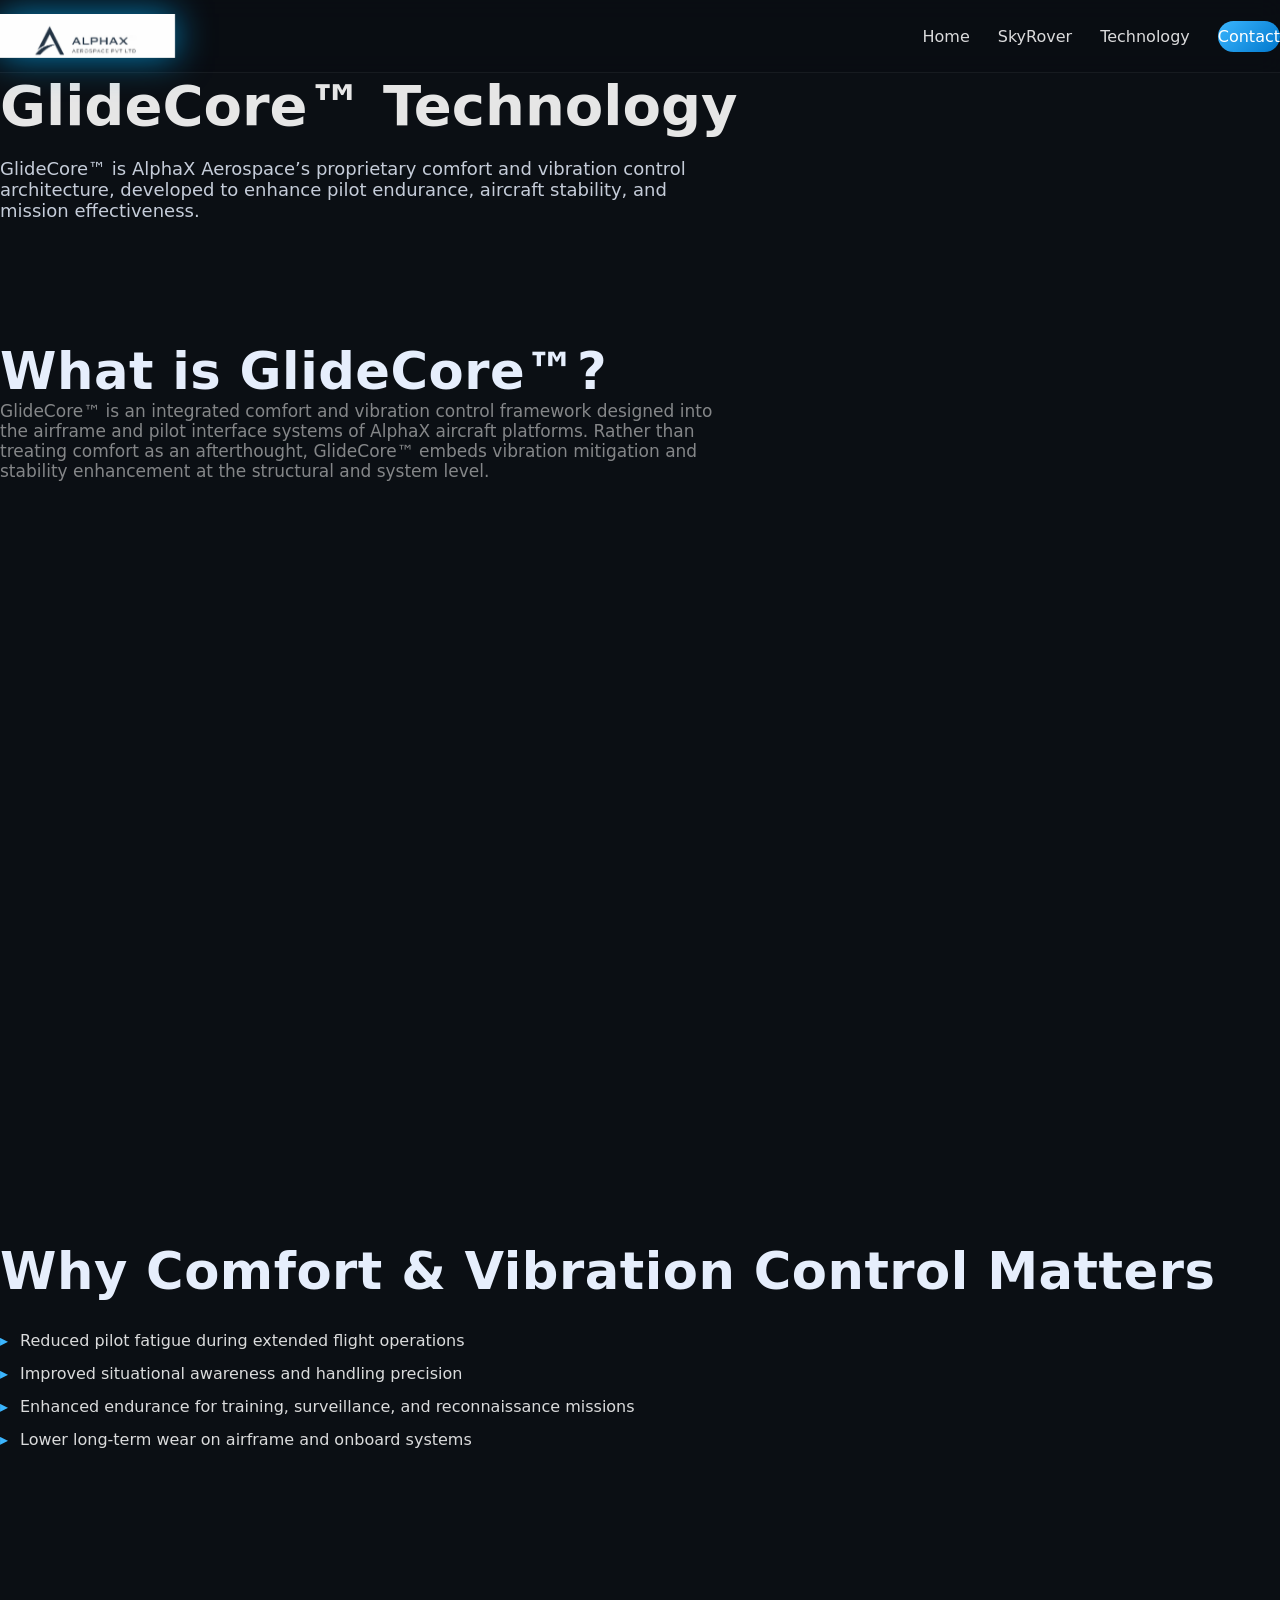
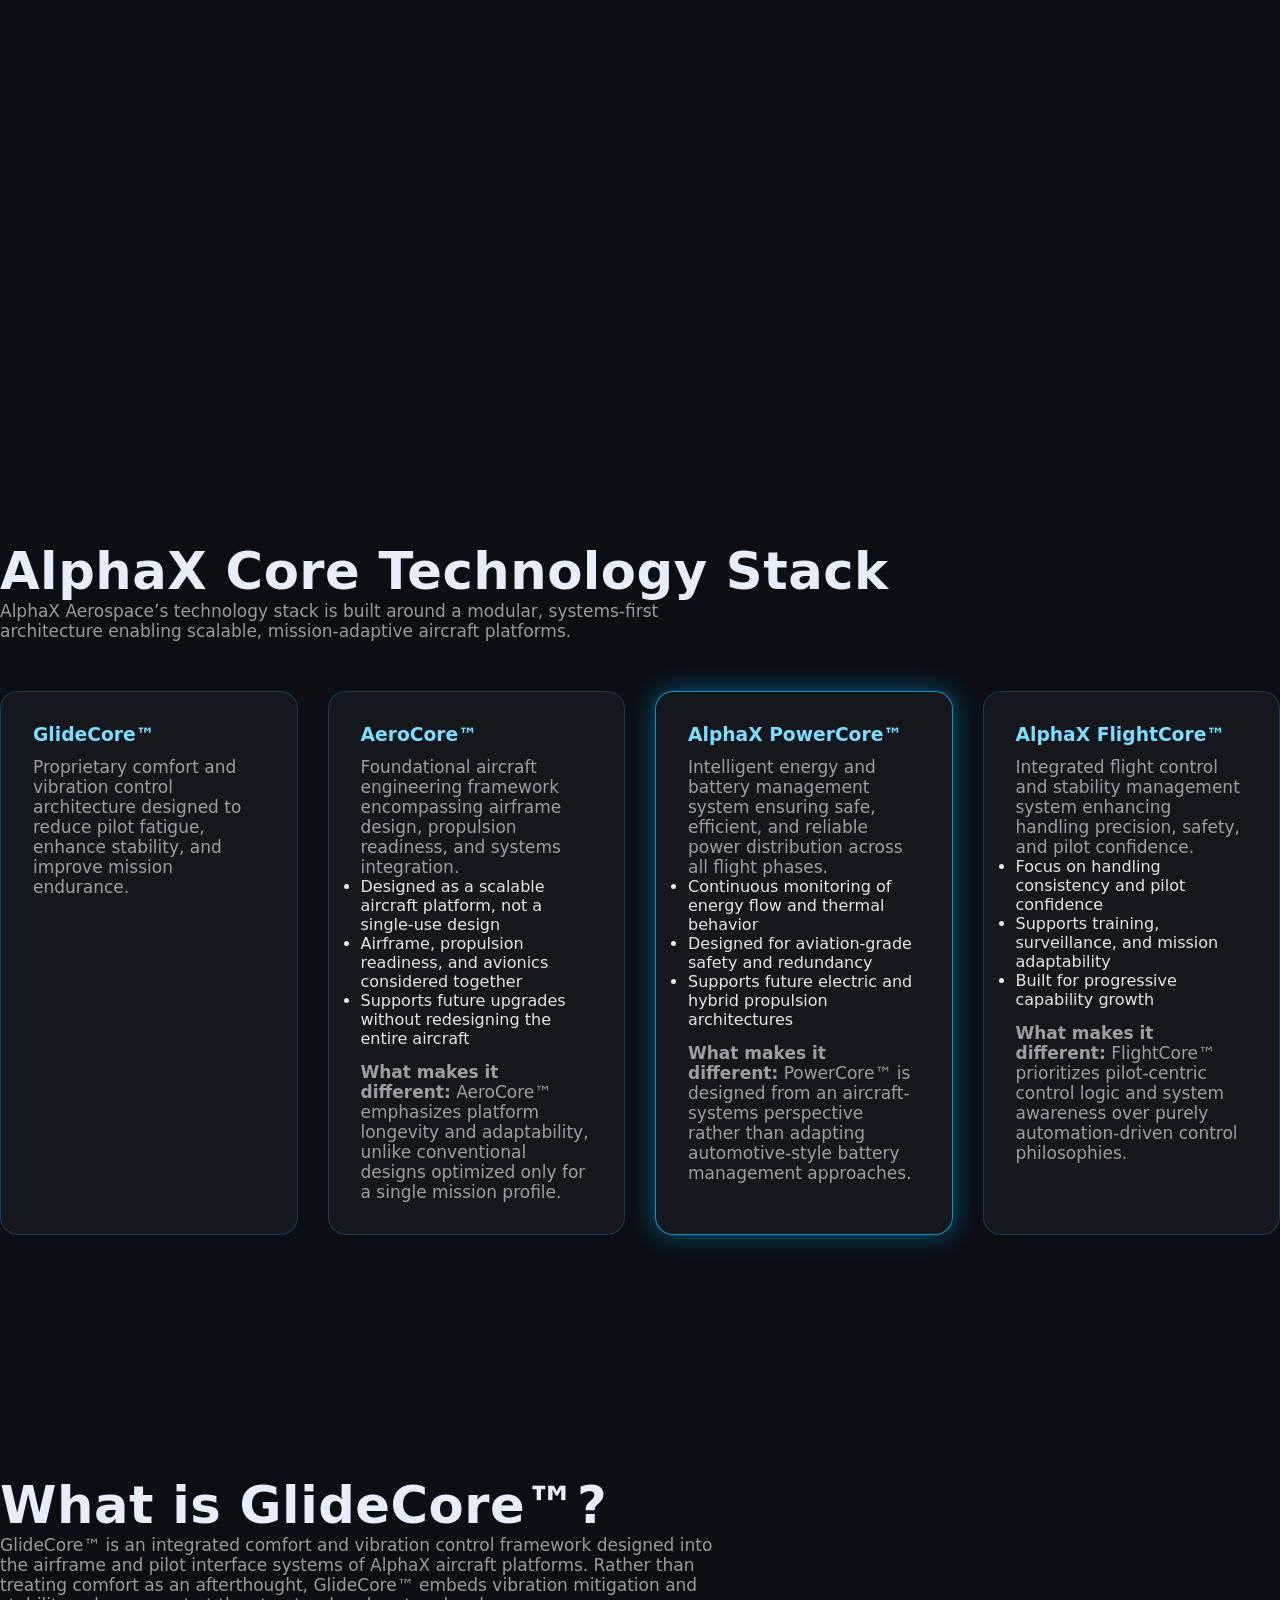
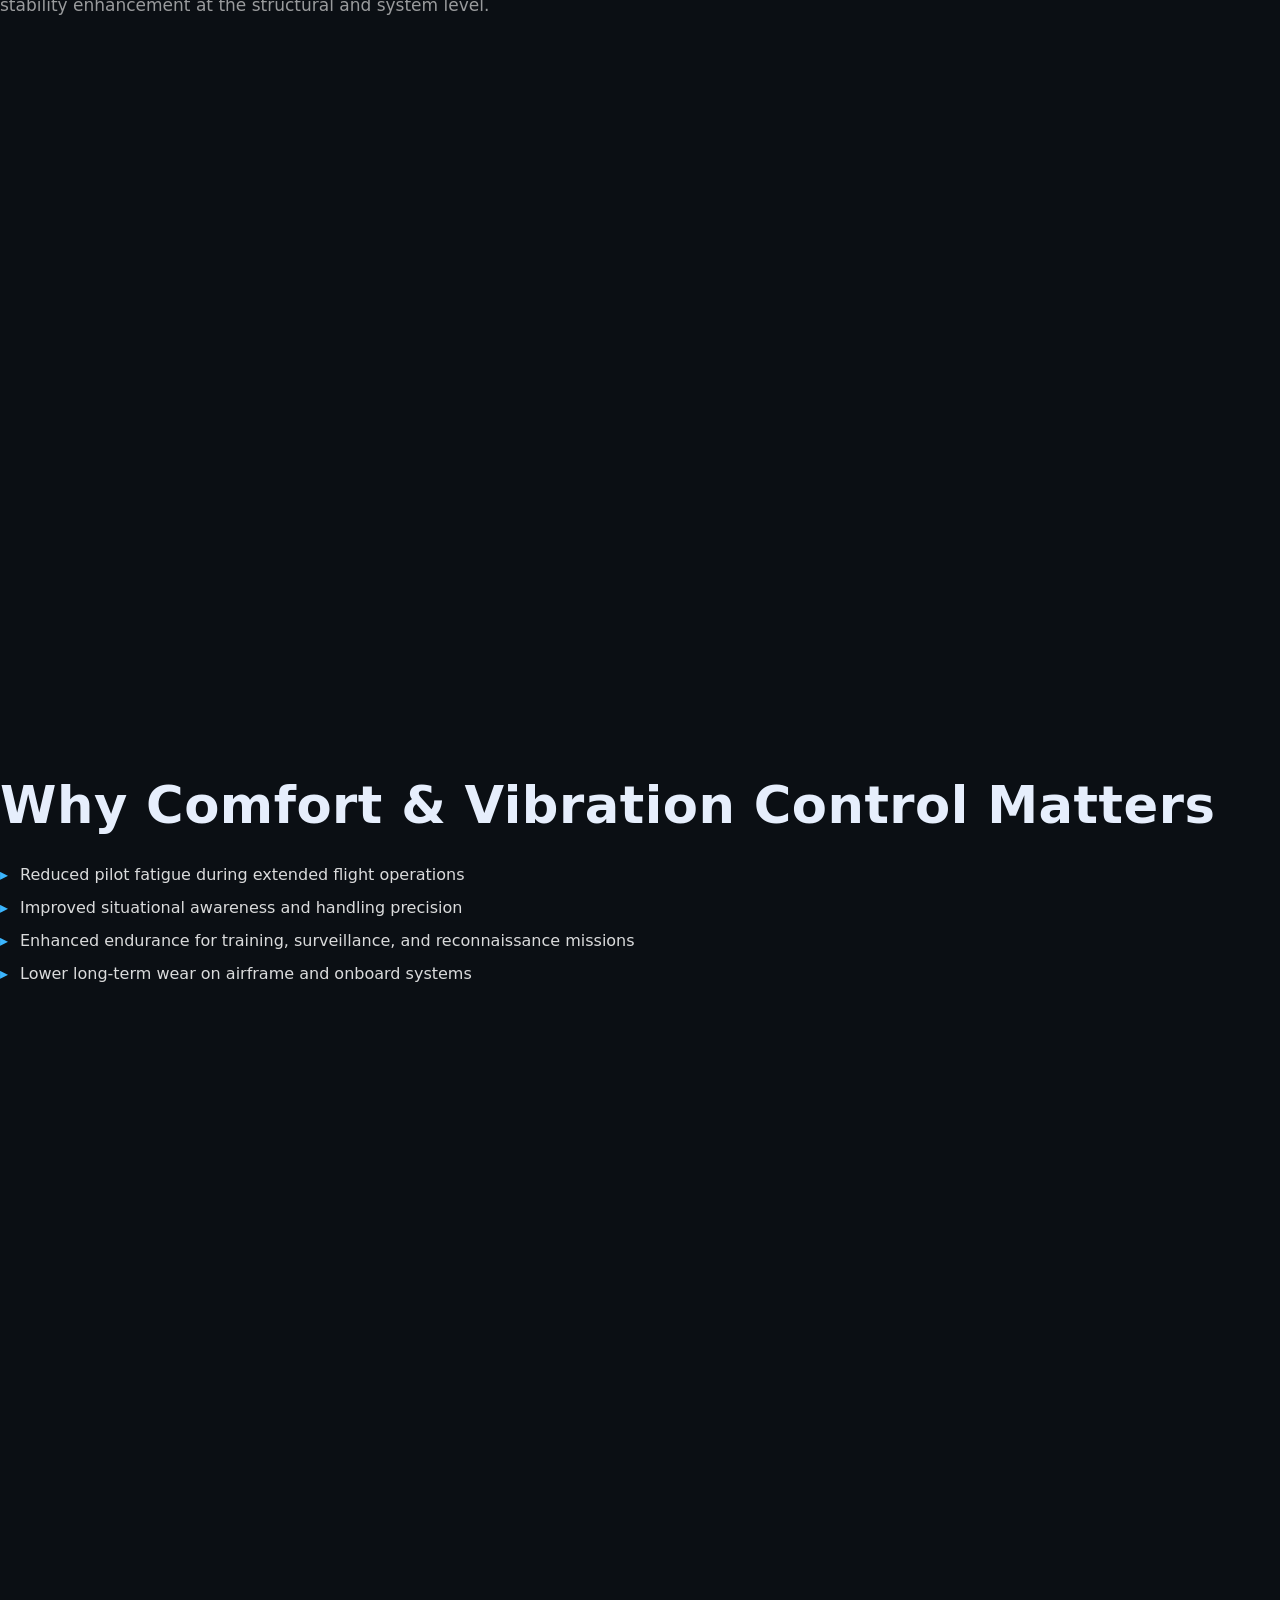
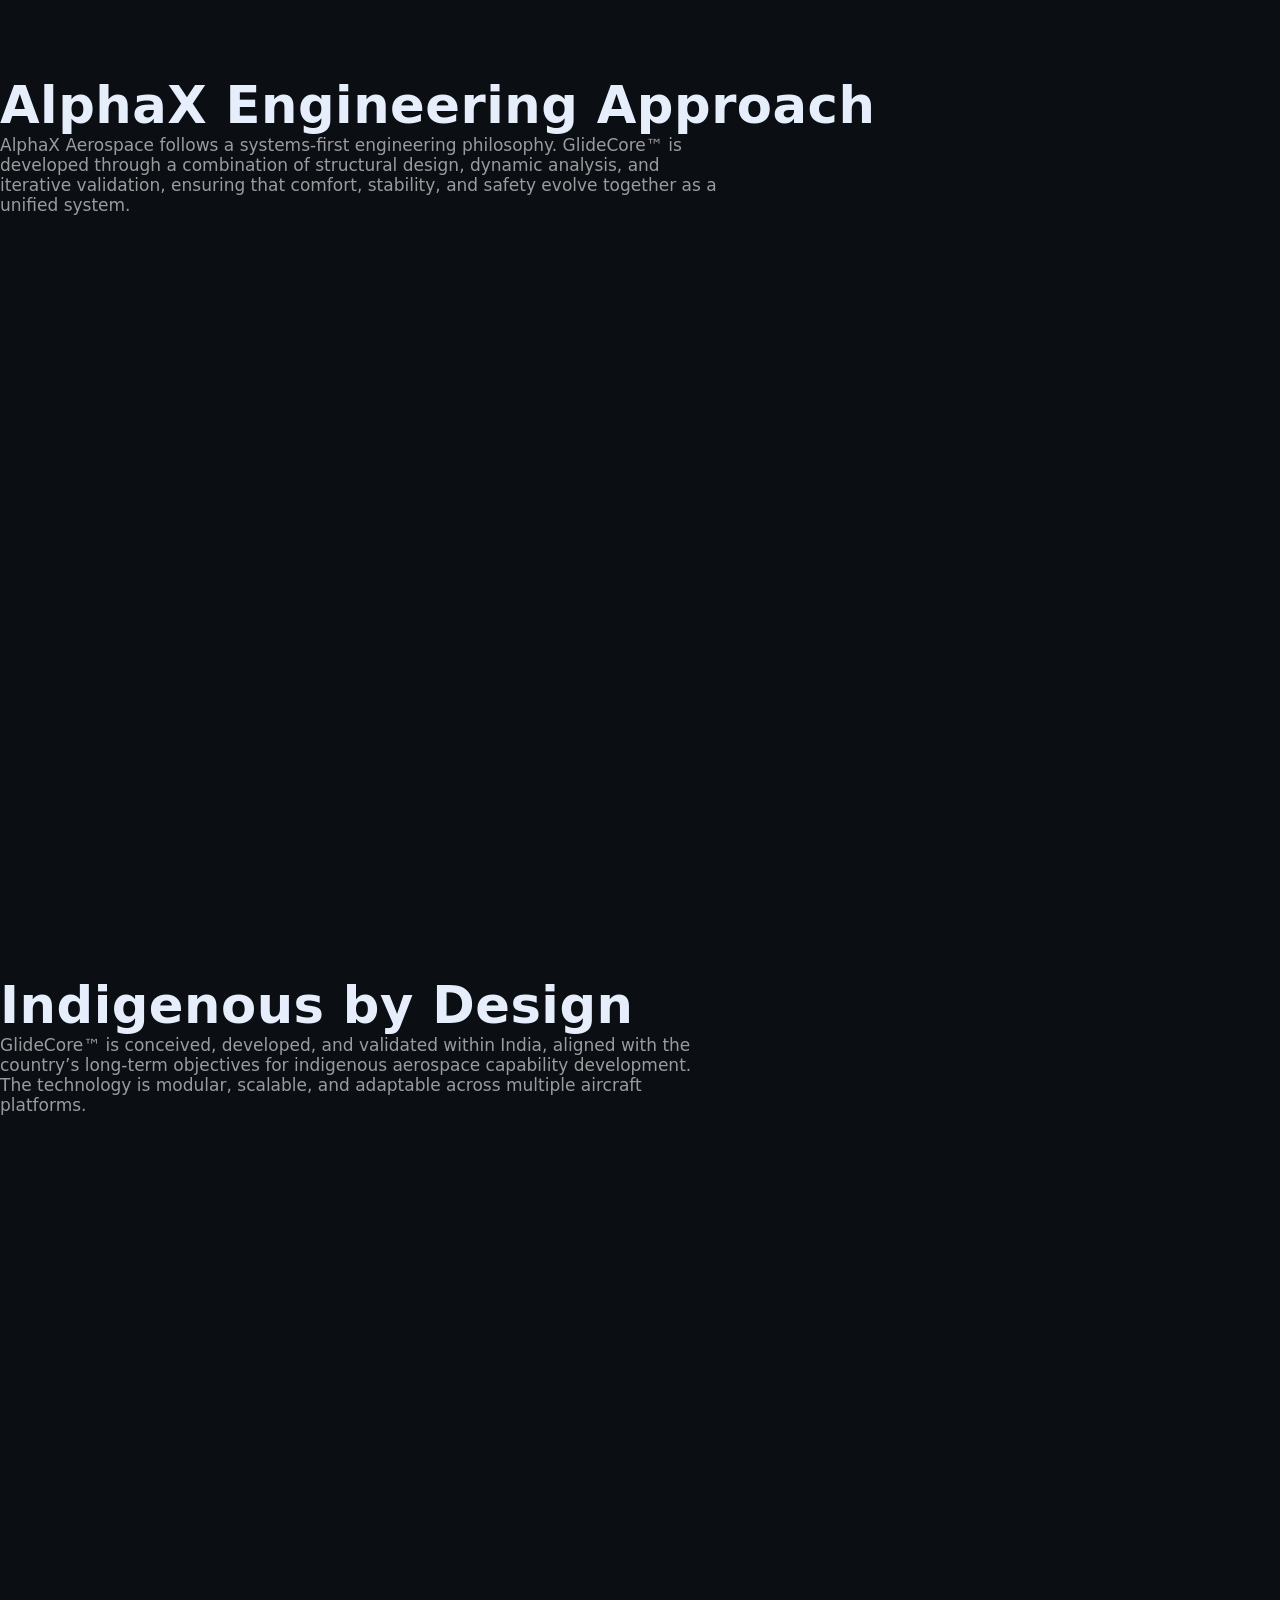
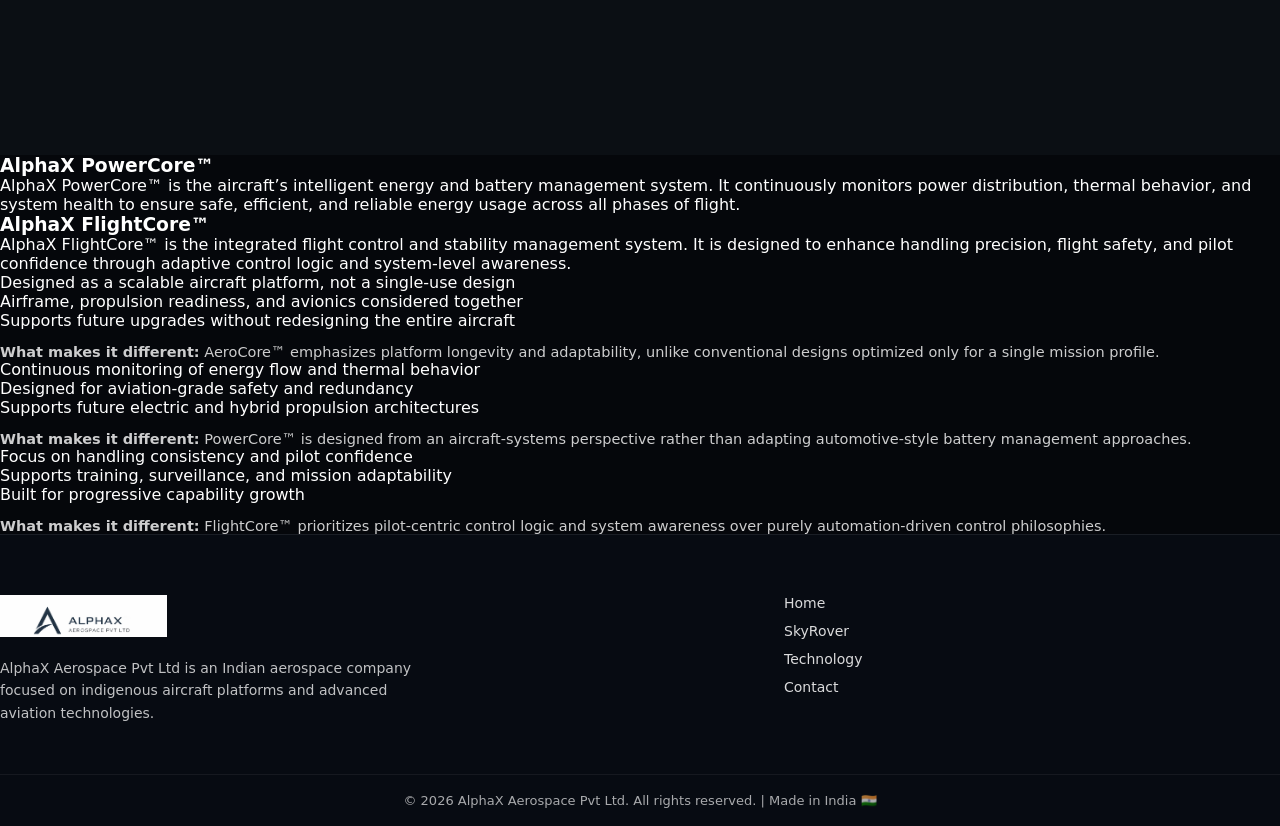
<file: technology.html>
<!DOCTYPE html>
<html lang="en">
<head>
  <meta charset="UTF-8">
  <meta name="viewport" content="width=device-width, initial-scale=1.0">
  <title>Technology | AlphaX Aerospace</title>
  <link rel="stylesheet" href="style.css">
</head>

<body>

  <!-- NAVBAR (already added in other pages) -->
  <header class="site-header">
    <div class="container nav-wrap">
      <a href="index.html" class="nav-logo">
        <img src="alphax-logo.jpeg" alt="AlphaX Aerospace Logo" class="logo logo-anim">
      </a>

      <nav class="nav-menu">
        <a href="index.html">Home</a>
        <a href="skyrover.html">SkyRover</a>
        <a href="technology.html">Technology</a>
        <a href="contact.html" class="nav-cta">Contact</a>
      </nav>
    </div>
  </header>

  <!-- HERO -->
  <section class="page-hero">
    <div class="container">
      <h1>GlideCore™ Technology</h1>
      <p>
        GlideCore™ is AlphaX Aerospace’s proprietary comfort and vibration
        control architecture, developed to enhance pilot endurance, aircraft
        stability, and mission effectiveness.
      </p>
       <!-- WHAT IS GLIDECORE -->
  <section class="section">
    <div class="container">
      <h2>What is GlideCore™?</h2>
      <p>
        GlideCore™ is an integrated comfort and vibration control framework
        designed into the airframe and pilot interface systems of AlphaX
        aircraft platforms. Rather than treating comfort as an afterthought,
        GlideCore™ embeds vibration mitigation and stability enhancement
        at the structural and system level.
      </p>
    </div>
  </section>

  <!-- WHY IT MATTERS -->
  <section class="section dark">
    <div class="container">
      <h2>Why Comfort & Vibration Control Matters</h2>

      <ul class="tech-points">
        <li>Reduced pilot fatigue during extended flight operations</li>
        <li>Improved situational awareness and handling precision</li>
        <li>Enhanced endurance for training, surveillance, and reconnaissance missions</li>
        <li>Lower long-term wear on airframe and onboard systems</li>
      </ul>
    </div>
  </section>

    </div>
  </section>

  <section class="section dark">
  <div class="container">
    <h2>AlphaX Core Technology Stack</h2>
    <p>
      AlphaX Aerospace’s technology stack is built around a modular,
      systems-first architecture enabling scalable, mission-adaptive
      aircraft platforms.
    </p>

    <div class="tech-card-grid">

      <div class="tech-main-card" tabindex="0">
  <h3>GlideCore™</h3>
  <p>
    Proprietary comfort and vibration control architecture designed to
    reduce pilot fatigue, enhance stability, and improve mission endurance.
  </p>

  <div class="tech-details">
    <ul>
      <li>Integrated at airframe and pilot-interface level, not added as an afterthought</li>
      <li>Focuses on long-duration flight comfort and handling consistency</li>
      <li>Designed specifically for training, surveillance, and endurance missions</li>
      <li>Reduces cumulative vibration impact on pilot and onboard systems</li>
    </ul>

    <p class="tech-diff">
      <strong>What makes it different:</strong>  
      GlideCore™ addresses vibration as a system-level design problem,
      whereas most platforms rely on isolated dampers or seating solutions.
    </p>
  </div>
</div>


      <div class="tech-main-card">
        <h3>AeroCore™</h3>
        <p>
          Foundational aircraft engineering framework encompassing
          airframe design, propulsion readiness, and systems integration.
        </p>
        <ul>
  <li>Designed as a scalable aircraft platform, not a single-use design</li>
  <li>Airframe, propulsion readiness, and avionics considered together</li>
  <li>Supports future upgrades without redesigning the entire aircraft</li>
</ul>

<p class="tech-diff">
  <strong>What makes it different:</strong>  
  AeroCore™ emphasizes platform longevity and adaptability, unlike
  conventional designs optimized only for a single mission profile.
</p>

      </div>
      

      <div class="tech-main-card premium">
        <h3>AlphaX PowerCore™</h3>
        <p>
          Intelligent energy and battery management system ensuring safe,
          efficient, and reliable power distribution across all flight
          phases.
        </p>
        <ul>
  <li>Continuous monitoring of energy flow and thermal behavior</li>
  <li>Designed for aviation-grade safety and redundancy</li>
  <li>Supports future electric and hybrid propulsion architectures</li>
</ul>

<p class="tech-diff">
  <strong>What makes it different:</strong>  
  PowerCore™ is designed from an aircraft-systems perspective rather than
  adapting automotive-style battery management approaches.
</p>

      </div>

      <div class="tech-main-card">
        <h3>AlphaX FlightCore™</h3>
        <p>
          Integrated flight control and stability management system
          enhancing handling precision, safety, and pilot confidence.
        </p>
        <ul>
  <li>Focus on handling consistency and pilot confidence</li>
  <li>Supports training, surveillance, and mission adaptability</li>
  <li>Built for progressive capability growth</li>
</ul>

<p class="tech-diff">
  <strong>What makes it different:</strong>  
  FlightCore™ prioritizes pilot-centric control logic and system awareness
  over purely automation-driven control philosophies.
</p>

      </div>

    </div>
  </div>
</section>


  <!-- WHAT IS GLIDECORE -->
  <section class="section">
    <div class="container">
      <h2>What is GlideCore™?</h2>
      <p>
        GlideCore™ is an integrated comfort and vibration control framework
        designed into the airframe and pilot interface systems of AlphaX
        aircraft platforms. Rather than treating comfort as an afterthought,
        GlideCore™ embeds vibration mitigation and stability enhancement
        at the structural and system level.
      </p>
    </div>
  </section>

  <!-- WHY IT MATTERS -->
  <section class="section dark">
    <div class="container">
      <h2>Why Comfort & Vibration Control Matters</h2>

      <ul class="tech-points">
        <li>Reduced pilot fatigue during extended flight operations</li>
        <li>Improved situational awareness and handling precision</li>
        <li>Enhanced endurance for training, surveillance, and reconnaissance missions</li>
        <li>Lower long-term wear on airframe and onboard systems</li>
      </ul>
    </div>
  </section>

  <!-- ENGINEERING APPROACH -->
  <section class="section">
    <div class="container">
      <h2>AlphaX Engineering Approach</h2>
      <p>
        AlphaX Aerospace follows a systems-first engineering philosophy.
        GlideCore™ is developed through a combination of structural design,
        dynamic analysis, and iterative validation, ensuring that comfort,
        stability, and safety evolve together as a unified system.
      </p>
    </div>
  </section>

  <!-- INDIGENOUS -->
  <section class="section dark">
    <div class="container">
      <h2>Indigenous by Design</h2>
      <p>
        GlideCore™ is conceived, developed, and validated within India,
        aligned with the country’s long-term objectives for indigenous
        aerospace capability development. The technology is modular,
        scalable, and adaptable across multiple aircraft platforms.
      </p>
    </div>
  </section>
  <div class="tech-card">
  <h3>AlphaX PowerCore™</h3>
  <p>
    AlphaX PowerCore™ is the aircraft’s intelligent energy and battery
    management system. It continuously monitors power distribution,
    thermal behavior, and system health to ensure safe, efficient, and
    reliable energy usage across all phases of flight.
  </p>
</div>

  <div class="tech-card">
  <h3>AlphaX FlightCore™</h3>
  <p>
    AlphaX FlightCore™ is the integrated flight control and stability
    management system. It is designed to enhance handling precision,
    flight safety, and pilot confidence through adaptive control logic
    and system-level awareness.
  </p>
</div>

  <ul>
  <li>Designed as a scalable aircraft platform, not a single-use design</li>
  <li>Airframe, propulsion readiness, and avionics considered together</li>
  <li>Supports future upgrades without redesigning the entire aircraft</li>
</ul>

<p class="tech-diff">
  <strong>What makes it different:</strong>  
  AeroCore™ emphasizes platform longevity and adaptability, unlike
  conventional designs optimized only for a single mission profile.
</p>
<ul>
  <li>Continuous monitoring of energy flow and thermal behavior</li>
  <li>Designed for aviation-grade safety and redundancy</li>
  <li>Supports future electric and hybrid propulsion architectures</li>
</ul>

<p class="tech-diff">
  <strong>What makes it different:</strong>  
  PowerCore™ is designed from an aircraft-systems perspective rather than
  adapting automotive-style battery management approaches.
</p>
<ul>
  <li>Focus on handling consistency and pilot confidence</li>
  <li>Supports training, surveillance, and mission adaptability</li>
  <li>Built for progressive capability growth</li>
</ul>

<p class="tech-diff">
  <strong>What makes it different:</strong>  
  FlightCore™ prioritizes pilot-centric control logic and system awareness
  over purely automation-driven control philosophies.
</p>


</body>
  <footer class="site-footer">
  <div class="container footer-wrap">

    <div class="footer-brand">
      <img src="alphax-logo.jpeg" alt="AlphaX Aerospace Logo" class="footer-logo">
      <p>
        AlphaX Aerospace Pvt Ltd is an Indian aerospace company focused on
        indigenous aircraft platforms and advanced aviation technologies.
      </p>
    </div>

    <div class="footer-links">
      <a href="index.html">Home</a>
      <a href="skyrover.html">SkyRover</a>
      <a href="technology.html">Technology</a>
      <a href="contact.html">Contact</a>
    </div>

  </div>

  <div class="footer-bottom">
    <p>© 2026 AlphaX Aerospace Pvt Ltd. All rights reserved. | Made in India 🇮🇳</p>
  </div>
</footer>

</html>
</file>
<file: style.css>
* {
  margin: 0;
  padding: 0;
  box-sizing: border-box;
}

html, body {
  width: 100%;
  height: 100%;
  overflow-x: hidden;
  background: #0b0f14;
}

/* GLOBAL SAFETY */
/* NAVBAR */
/* LOGO SUBTLE ANIMATION */
.logo-anim {
  opacity: 0;
  transform: translateY(6px) scale(0.98);
  animation: logoFadeIn 1.2s ease-out forwards;
}

/* Hover effect */
.logo-anim:hover {
  transform: scale(1.05);
  filter: drop-shadow(0 0 10px rgba(95, 179, 255, 0.35));
  transition: all 0.3s ease;
}

/* Keyframes */
@keyframes logoFadeIn {
  to {
    opacity: 1;
    transform: translateY(0) scale(1);
  }
}

.navbar {
  position: fixed;
  top: 0;
  width: 100%;
  height: 72px;
  background: rgba(11, 15, 20, 0.85);
  backdrop-filter: blur(12px);
  border-bottom: 1px solid rgba(255,255,255,0.08);
  z-index: 999;
}

.nav-container {
  max-width: 1200px;
  margin: 0 auto;
  height: 100%;
  padding: 0 24px;

  display: flex;
  align-items: center;
  justify-content: space-between;
}

.nav-logo {
  display: flex;
  align-items: center;
  gap: 12px;
}

.nav-logo img {
  height: 36px;
}

.nav-logo span {
  font-size: 16px;
  font-weight: 600;
  letter-spacing: 0.5px;
}

.nav-links a {
  margin-left: 28px;
  text-decoration: none;
  font-size: 14px;
  color: rgba(255,255,255,0.8);
  transition: color 0.3s ease;
}

.nav-links a:hover {
  color: #5fb3ff;
}

* {
  box-sizing: border-box;
}

html, body {
  margin: 0;
  padding: 0;
  background-color: #0b0f14;
  color: #ffffff;
  width: 100%;
  overflow-x: hidden;
}

/* HERO SECTION */
.hero {
  min-height: 100vh;
  width: 100%;
  background: radial-gradient(
      circle at top,
      rgba(0, 120, 255, 0.15),
      transparent 40%
    ),
    linear-gradient(180deg, #0b0f14, #0e1623);
  display: flex;
  align-items: center;
  justify-content: center;
  text-align: center;
}

/* HERO CONTENT */
.hero-content {
  max-width: 900px;
  padding: 40px;
  z-index: 2;
}

/* LOGO */
.hero-logo {
  width: 140px;
  margin-bottom: 24px;
  filter: drop-shadow(0 0 20px rgba(0, 120, 255, 0.4));
}

/* TEXT */
.hero h1 {
  font-size: 48px;
  font-weight: 700;
  color: #ffffff;
  margin-bottom: 16px;
}

.hero p {
  font-size: 18px;
  color: #b8c4d6;
  margin-bottom: 32px;
}

/* PRIMARY BUTTON – Explore SkyRover */
.btn-primary {
  display: inline-block;
  padding: 14px 34px;
  font-size: 16px;
  font-weight: 600;
  letter-spacing: 0.5px;
  color: #ffffff;
  background: linear-gradient(135deg, #1ea5ff, #0077cc);
  border-radius: 30px;
  border: none;
  text-decoration: none;
  box-shadow: 0 8px 24px rgba(30,165,255,0.35);
  transition: all 0.35s ease;
  position: relative;
}

/* Hover */
.btn-primary:hover {
  transform: translateY(-3px);
  box-shadow: 0 14px 38px rgba(30,165,255,0.55);
  background: linear-gradient(135deg, #3bb6ff, #0a8be0);
}

.btn-secondary {
  display: inline-block;
  padding: 13px 32px;
  font-size: 15px;
  font-weight: 500;
  color: #cfe9ff;
  border: 1px solid rgba(120,190,255,0.5);
  border-radius: 30px;
  text-decoration: none;
  background: transparent;
  transition: all 0.35s ease;
}

.btn-secondary:hover {
  background: rgba(120,190,255,0.12);
  box-shadow: 0 0 18px rgba(120,190,255,0.35);
}

}

/* ===== GLOBAL RESET (APPLE BASE) ===== */
* {
  box-sizing: border-box;
}

html, body {
  margin: 0;
  padding: 0;
  width: 100%;
  overflow-x: hidden;
  background: #0b0f14;
  font-family: "Inter", system-ui, -apple-system, BlinkMacSystemFont;
  color: #e6edf3;
}

/* ===== GLOBAL RESET ===== */
* {
  box-sizing: border-box;
}

html, body {
  margin: 0;
  padding: 0;
  width: 100%;
  overflow-x: hidden;
  background: #0b0f14;
  font-family: "Inter", system-ui, -apple-system, BlinkMacSystemFont;
  color: #e6edf3;
}

* {
  margin: 0;
  padding: 0;
  box-sizing: border-box;
}

html, body {
  width: 100%;
  overflow-x: hidden;
  background: #0b0f14; /* your dark premium background */
}

/* ===== ALPHAX GLOBAL THEME ===== */

:root {
  --bg-dark: radial-gradient(
    circle at top left,
    #0a1a2f 0%,
    #050d18 70%
  );

  --card-bg: linear-gradient(
    135deg,
    rgba(20, 60, 120, 0.55),
    rgba(10, 25, 45, 0.85)
  );

  --card-border: rgba(120, 180, 255, 0.35);
  --text-main: #eaf2ff;
  --text-muted: #c9d6ee;
}
section {
  background: var(--bg-dark);
  color: var(--text-main);
}

.hero {
  min-height: 100vh;
  display: flex;
  align-items: center;
}

.hero .container {
  display: flex;
  flex-direction: column;
  align-items: flex-start;
}

.hero .btn {
  display: inline-block;
  margin-top: 32px;
  opacity: 1;
  visibility: visible;
  position: relative;
  z-index: 10;
}


.btn {
  display: inline-block;
  margin-top: 32px;
  padding: 14px 36px;
  font-size: 16px;
  font-weight: 600;
  color: #ffffff;
  background: linear-gradient(135deg, #00b4ff, #0066ff);
  border-radius: 40px;
  text-decoration: none;
  transition: all 0.35s ease;
}

.btn:hover {
  transform: translateY(-3px) scale(1.05);
  box-shadow: 0 10px 40px rgba(0, 120, 255, 0.6);
}
.hero {
  background: radial-gradient(
    circle at top left,
    rgba(0, 180, 255, 0.15),
    rgba(0, 20, 40, 0.95)
  );
}
.hero .btn:hover {
  transform: translateY(-3px) scale(1.05);
  box-shadow: 0 12px 40px rgba(0, 120, 255, 0.6);
}
.skyrover-section {
  background: linear-gradient(
    180deg,
    #0b0f14 0%,
    #0e141b 50%,
    #0b0f14 100%
  );
  padding: 140px 0;
}

.variant-grid {
  display: grid;
  grid-template-columns: repeat(auto-fit, minmax(280px, 1fr));
  gap: 32px;
  margin-top: 60px;
}

.variant-card {
  background: rgba(255, 255, 255, 0.04);
  border: 1px solid rgba(255, 255, 255, 0.12);
  border-radius: 18px;
  padding: 32px;
  transition: all 0.35s ease;
  backdrop-filter: blur(12px);
}

.variant-card h3 {
  font-size: 22px;
  margin-bottom: 12px;
}

.variant-card p {
  font-size: 16px;
  opacity: 0.85;
  line-height: 1.6;
}
.variant-card:hover {
  transform: translateY(-8px);
  box-shadow: 0 20px 50px rgba(0, 140, 255, 0.25);
  border-color: rgba(0, 140, 255, 0.5);
}
.variant-card.premium {
  position: relative;
}

.variant-card.premium::before {
  content: "";
  position: absolute;
  inset: -40px;
  background: radial-gradient(
    circle,
    rgba(0, 140, 255, 0.25),
    transparent 70%
  );
  z-index: -1;
}

.variant-card h3 {
  color: #ffffff;
}

.variant-card p {
  color: rgba(230, 240, 255, 0.9);
}

.variant-card:hover {
  transform: translateY(-10px);
  box-shadow:
    0 30px 80px rgba(0, 140, 255, 0.45);
}

/* ===== FORCE SKYROVER VARIANTS BACKGROUND ===== */
#skyrover-variants,
.skyrover-section,
.variants,
section {
  background: #0b0f14 !important;
}
.glidecore {
  background: linear-gradient(
    180deg,
    #0b1220 0%,
    #0f1b2e 50%,
    #0b1220 100%
  );
  padding: 140px 0;
}
.glidecore::before {
  content: "";
  position: absolute;
  inset: 0;
  background: radial-gradient(
    circle at center,
    rgba(0, 120, 255, 0.12),
    transparent 70%
  );
  pointer-events: none;
}

/* All major sections */
section {
  background: transparent;
}

/* GlideCore text area fix */
section h2,
section h3,
section p {
  color: #e6eefc;
}

/* ===== GLIDECORE SECTION FIX ===== */

.glidecore {
  background: linear-gradient(
    180deg,
    #070d18 0%,
    #0b1426 50%,
    #070d18 100%
  );
  padding: 120px 0;
}

.glidecore h2 {
  color: #eaf2ff;
}

.glidecore p {
  color: #cfd9ee;
}

/* Points grid */
.glidecore-points {
  display: grid;
  grid-template-columns: repeat(3, 1fr);
  gap: 32px;
  margin-top: 48px;
}

.glidecore .point {
  background: rgba(255,255,255,0.04);
  border: 1px solid rgba(120,180,255,0.25);
  border-radius: 18px;
  padding: 28px;
  backdrop-filter: blur(10px);
}

.glidecore .point h3 {
  color: #ffffff;
}

.glidecore .point p {
  color: #cfd9ee;
}
/* ===== GLIDECORE FORCE TEXT COLOR FIX ===== */

#glidecore,
#glidecore h2,
#glidecore h3,
#glidecore p {
  color: #eaf2ff !important;
}

#glidecore .glidecore-intro {
  color: #cfd9ee !important;
}

#glidecore .point p {
  color: #d6e1ff !important;
}
.alpha-card {
  background: var(--card-bg);
  border: 1px solid var(--card-border);
  border-radius: 20px;
  padding: 32px;
  backdrop-filter: blur(12px);
  -webkit-backdrop-filter: blur(12px);
  box-shadow: 0 20px 60px rgba(0, 0, 0, 0.6);
  transition: all 0.35s ease;
}

.alpha-card:hover {
  transform: translateY(-6px) scale(1.03);
  box-shadow: 0 30px 90px rgba(80, 160, 255, 0.45);
}
.glidecore-card {
  max-width: 520px;
  margin: 0 auto;
}

.glidecore-points {
  margin-top: 20px;
  padding-left: 18px;
  color: rgba(255,255,255,0.9);
}

.glidecore-points li {
  margin-bottom: 10px;
  line-height: 1.6;
}

.cta{
  margin-top:36px;
  display:inline-block;
  padding:14px 40px;
  border-radius:999px;
  background:linear-gradient(135deg,#4cc3ff,#63ffd8);
  color:#000;
  font-weight:600;
  text-decoration:none;
  transition:transform .35s ease, box-shadow .35s ease;
  box-shadow:0 10px 30px rgba(0,0,0,.25);
}

.cta:hover{
  transform:translateY(-2px);
  box-shadow:0 18px 44px rgba(0,0,0,.35);
}

/* ===== PREMIUM FLOATING CARD ===== */
.card {
  background: linear-gradient(
    180deg,
    rgba(255,255,255,0.08),
    rgba(255,255,255,0.02)
  );
  border: 1px solid rgba(255,255,255,0.15);
  border-radius: 20px;
  padding: 28px;
  backdrop-filter: blur(18px);
  box-shadow: 0 20px 60px rgba(0,0,0,0.45);
  transition: all 0.6s ease;
}

.card:hover {
  transform: translateY(-14px) scale(1.02);
  box-shadow: 0 40px 120px rgba(0,140,255,0.35);
}
/* ===== SPACE BACKGROUND ===== */
section {
  width: 100%;
  min-height: 100vh;
  background: linear-gradient(
    120deg,
    #0b0f14,
    #0e1623,
    #0b1c2d
  );
  background-size: 200% 200%;
  animation: spaceFlow 18s ease infinite;
}

@keyframes spaceFlow {
  0% { background-position: 0% 50%; }
  50% { background-position: 100% 50%; }
  100% { background-position: 0% 50%; }
}
/* ===== MOBILE OPTIMIZATION ===== */
@media (max-width: 768px) {
  section {
    padding: 48px 20px;
  }

  .card {
    margin-bottom: 24px;
  }

  h1 { font-size: 32px; }
  h2 { font-size: 24px; }

  p {
    font-size: 15px;
    line-height: 1.6;
  }
}
/* CTA / Ready to Explore Section FIX */
.cta,
#cta,
.cta-section {
  width: 100%;
  min-height: 100vh;

  background: linear-gradient(
    180deg,
    #0b0f14 0%,
    #0e1623 50%,
    #0b0f14 100%
  );

  display: flex;
  align-items: center;
  justify-content: center;

  padding: 80px 24px;
}
.hero {
  padding-top: 120px;
}
.logo {
  height: 48px;
  width: auto;
  display: block;
}
/* ===== AlphaX Logo Animation ===== */
.logo-anim {
  height: 48px;
  animation: logoFloat 4s ease-in-out infinite,
             logoGlow 3s ease-in-out infinite;
}

/* Floating motion */
@keyframes logoFloat {
  0%, 100% {
    transform: translateY(0);
  }
  50% {
    transform: translateY(-6px);
  }
}

/* Subtle glow */
@keyframes logoGlow {
  0%, 100% {
    filter: drop-shadow(0 0 6px rgba(80, 180, 255, 0.3));
  }
  50% {
    filter: drop-shadow(0 0 14px rgba(80, 180, 255, 0.6));
  }
}
.logo-anim {
  height: 48px;
  animation: logoRotate 12s linear infinite;
}

@keyframes logoRotate {
  0% { transform: rotate(0deg); }
  100% { transform: rotate(360deg); }
}
.logo-anim {
  height: 48px;
  transition: transform 0.4s ease, filter 0.4s ease;
}

.logo-anim:hover {
  transform: scale(1.08);
  filter: drop-shadow(0 0 14px rgba(80, 180, 255, 0.7));
}

.page-hero {
  min-height: 70vh;
  display: flex;
  align-items: center;
  background: radial-gradient(
    circle at center,
    rgba(0, 120, 255, 0.18),
    #0b0f14 70%
  );
}

.page-hero h1 {
  font-size: 56px;
  margin-bottom: 20px;
}

.page-hero p {
  max-width: 720px;
  font-size: 18px;
  opacity: 0.85;
}

.section {
  padding: 120px 0;
}

.section.dark {
  background: linear-gradient(
    180deg,
    #0b0f14,
    #0e1623
  );
}

.use-cases {
  list-style: none;
  padding-left: 0;
  margin-top: 30px;
}

.use-cases li {
  margin-bottom: 14px;
  font-size: 16px;
}
/* LOGO ANIMATION */
.logo-anim {
  opacity: 0;
  transform: translateY(-20px) scale(0.95);
  animation: logoReveal 1.6s ease-out forwards;
  filter: drop-shadow(0 0 0 rgba(0,180,255,0));
}

@keyframes logoReveal {
  0% {
    opacity: 0;
    transform: translateY(-20px) scale(0.95);
    filter: drop-shadow(0 0 0 rgba(0,180,255,0));
  }
  70% {
    opacity: 1;
    transform: translateY(0) scale(1);
  }
  100% {
    opacity: 1;
    transform: translateY(0) scale(1);
    filter: drop-shadow(0 0 18px rgba(0,180,255,0.7));
  }
}
.hero-content h1,
.hero-content p,
.hero-buttons {
  opacity: 0;
  transform: translateY(25px);
  animation: heroFadeUp 1.4s ease forwards;
}

.hero-content h1 { animation-delay: 0.4s; }
.hero-content p  { animation-delay: 0.7s; }
.hero-buttons    { animation-delay: 1s; }

@keyframes heroFadeUp {
  to {
    opacity: 1;
    transform: translateY(0);
  }
}
/* SKYROVER VARIANT CARDS – PREMIUM HOVER */
.variant-card {
  background: rgba(255, 255, 255, 0.04);
  border: 1px solid rgba(0, 180, 255, 0.25);
  border-radius: 18px;
  padding: 28px;
  transition: all 0.35s ease;
  position: relative;
  overflow: hidden;
}

/* Glow layer */
.variant-card::before {
  content: "";
  position: absolute;
  inset: 0;
  background: radial-gradient(
    circle at top,
    rgba(0,180,255,0.25),
    transparent 65%
  );
  opacity: 0;
  transition: opacity 0.35s ease;
}

/* Hover effect */
.variant-card:hover {
  transform: translateY(-12px) scale(1.02);
  box-shadow: 0 25px 60px rgba(0, 180, 255, 0.35);
  border-color: rgba(0, 180, 255, 0.7);
}

.variant-card:hover::before {
  opacity: 1;
}

.variant-card h3 {
  margin-bottom: 10px;
  transition: color 0.3s ease;
}

.variant-card:hover h3 {
  color: #7ddcff;
}
.variant-grid {
  display: grid;
  grid-template-columns: repeat(auto-fit, minmax(280px, 1fr));
  gap: 30px;
  margin-top: 40px;
}
/* VARIANT BADGES */
.variant-card {
  position: relative;
}

.variant-badge {
  position: absolute;
  top: 18px;
  right: 18px;
  padding: 6px 14px;
  font-size: 12px;
  font-weight: 600;
  border-radius: 20px;
  letter-spacing: 0.4px;
  text-transform: uppercase;
}

/* Base – Training */
.variant-badge.base {
  background: rgba(0, 160, 255, 0.18);
  color: #8fd3ff;
  border: 1px solid rgba(0, 160, 255, 0.4);
}

/* Premium – Advanced */
.variant-badge.premium {
  background: linear-gradient(135deg, #3bb6ff, #0077cc);
  color: #ffffff;
  box-shadow: 0 0 18px rgba(0, 140, 255, 0.6);
}

/* Tactical – Defence */
.variant-badge.tactical {
  background: rgba(40, 60, 50, 0.8);
  color: #b6ffdd;
  border: 1px solid rgba(120, 200, 160, 0.4);
}
/* EXPANDABLE DETAILS (CSS ONLY) */
.variant-details {
  max-height: 0;
  overflow: hidden;
  opacity: 0;
  transition: max-height 0.45s ease, opacity 0.35s ease;
  margin-top: 0;
}

.variant-details ul {
  padding-left: 18px;
  margin-top: 16px;
}

.variant-details li {
  margin-bottom: 8px;
  font-size: 15px;
  color: rgba(255,255,255,0.85);
}

/* CLICK / FOCUS TO EXPAND */
.variant-card:focus-within .variant-details,
.variant-card:hover .variant-details {
  max-height: 220px;   /* enough for bullets */
  opacity: 1;
  margin-top: 10px;
}

/* Make card clickable */
.variant-card {
  cursor: pointer;
}
/* Sticky Mini CTA */
.mini-cta {
  position: fixed;
  bottom: 24px;
  right: 24px;
  display: flex;
  align-items: center;
  gap: 14px;
  padding: 14px 18px;
  background: rgba(11, 15, 20, 0.9);
  backdrop-filter: blur(12px);
  border: 1px solid rgba(0,180,255,0.35);
  border-radius: 18px;
  box-shadow: 0 10px 40px rgba(0,0,0,0.5);
  z-index: 999;
}

.mini-cta span {
  font-size: 14px;
  color: rgba(255,255,255,0.85);
}

/* Mobile adjust */
@media (max-width: 768px) {
  .mini-cta {
    left: 16px;
    right: 16px;
    bottom: 16px;
    justify-content: space-between;
  }
}
/* CONTACT PAGE */
.contact-grid {
  display: grid;
  grid-template-columns: repeat(auto-fit, minmax(260px, 1fr));
  gap: 30px;
  margin-top: 40px;
}

.contact-card {
  background: rgba(255,255,255,0.04);
  border: 1px solid rgba(0,180,255,0.25);
  border-radius: 18px;
  padding: 28px;
  backdrop-filter: blur(10px);
}

.contact-card h3 {
  margin-bottom: 10px;
}

.contact-card a {
  color: #7ddcff;
  text-decoration: none;
}
/* NAVBAR */
.site-header {
  position: sticky;
  top: 0;
  z-index: 1000;
  background: rgba(11,15,20,0.85);
  backdrop-filter: blur(12px);
  border-bottom: 1px solid rgba(255,255,255,0.06);
}

.nav-wrap {
  display: flex;
  align-items: center;
  justify-content: space-between;
  height: 72px;
}

.nav-logo img {
  height: 44px;
}

.nav-menu {
  display: flex;
  gap: 28px;
  align-items: center;
}

.nav-menu a {
  color: rgba(255,255,255,0.85);
  text-decoration: none;
  font-weight: 500;
  position: relative;
  padding: 6px 0;
}
.project-card {
  display: block !important;
  opacity: 1 !important;
}

/* Hover underline */
.nav-menu a::after {
  content: "";
  position: absolute;
  left: 0;
  bottom: -6px;
  width: 0;
  height: 2px;
  background: #3bb6ff;
  transition: width 0.3s ease;
}

.nav-menu a:hover::after {
  width: 100%;
}

/* CTA */
.nav-cta {
  padding: 10px 18px;
  border-radius: 20px;
  background: linear-gradient(135deg, #3bb6ff, #0077cc);
  color: #fff !important;
}

.nav-cta::after {
  display: none;
}

/* Mobile */
@media (max-width: 768px) {
  .nav-menu {
    gap: 16px;
  }
}
/* TECHNOLOGY PAGE */
.tech-points {
  list-style: none;
  padding-left: 0;
  margin-top: 30px;
}

.tech-points li {
  margin-bottom: 14px;
  padding-left: 20px;
  position: relative;
  font-size: 16px;
  color: rgba(255,255,255,0.85);
}

.tech-points li::before {
  content: "▸";
  position: absolute;
  left: 0;
  color: #3bb6ff;
}
/* FOOTER */
.site-footer {
  background: #070b12;
  border-top: 1px solid rgba(255,255,255,0.08);
  padding-top: 60px;
}

.footer-wrap {
  display: grid;
  grid-template-columns: 1.5fr 1fr;
  gap: 40px;
}

.footer-logo {
  height: 42px;
  margin-bottom: 16px;
}

.footer-brand p {
  font-size: 14px;
  line-height: 1.6;
  color: rgba(255,255,255,0.75);
  max-width: 420px;
}

.footer-links {
  display: flex;
  flex-direction: column;
  gap: 12px;
}

.footer-links a {
  color: rgba(255,255,255,0.85);
  text-decoration: none;
  font-size: 14px;
}

.footer-links a:hover {
  color: #3bb6ff;
}

.footer-bottom {
  margin-top: 50px;
  padding: 18px 0;
  text-align: center;
  border-top: 1px solid rgba(255,255,255,0.06);
}

.footer-bottom p {
  font-size: 13px;
  color: rgba(255,255,255,0.65);
}

/* Mobile */
@media (max-width: 768px) {
  .footer-wrap {
    grid-template-columns: 1fr;
  }
}
/* SKYROVER VIDEO HERO */
.hero,
.page-hero-video {
  position: relative;
  min-height: 100vh;
  overflow: hidden;
  display: flex;
  align-items: left;
}

}

.hero-video video {
  width: 50%;
  height: 50%;
  object-fit: cover;
  filter: brightness(1.25) contrast(1.15) saturate(1.1);
}


.hero-overlay {
  position: absolute;
  inset: 0;
  background: linear-gradient(
    to right,
    rgba(0,0,0,0.55),
    rgba(0,0,0,0.15)
  );
  z-index: 1;
}

.hero-content {
  position: relative;
  z-index: 2;
  padding: 120px 6vw 80px;
  max-width: 700px;
}

}

/* MOBILE SAFETY */
@media (max-width: 768px) {
  .hero-video {
    display: none;
  }

  .video-hero {
    background: radial-gradient(
      circle at center,
      rgba(0,140,255,0.25),
      #0b0f14 70%
    );
  }
}

/* 🔓 FORCE SCROLL UNLOCK */
html, body {
  overflow-x: hidden !important;
  overflow-y: auto !important;
  position: static !important;
  height: auto !important;
}
body {
  -webkit-overflow-scrolling: touch;
}
/* TECHNOLOGY CARDS – SAME STYLE AS SKYROVER VARIANTS */
.tech-card-grid {
  display: grid;
  grid-template-columns: repeat(auto-fit, minmax(260px, 1fr));
  gap: 30px;
  margin-top: 50px;
}

.tech-main-card {
  background: rgba(255,255,255,0.04);
  border: 1px solid rgba(0,180,255,0.25);
  border-radius: 18px;
  padding: 32px;
  transition: all 0.35s ease;
  position: relative;
  overflow: hidden;
}

/* subtle glow layer */
.tech-main-card::before {
  content: "";
  position: absolute;
  inset: 0;
  background: radial-gradient(
    circle at top,
    rgba(0,180,255,0.22),
    transparent 65%
  );
  opacity: 0;
  transition: opacity 0.35s ease;
}

/* hover effect */
.tech-main-card:hover {
  transform: translateY(-10px) scale(1.02);
  box-shadow: 0 22px 55px rgba(0,180,255,0.35);
  border-color: rgba(0,180,255,0.6);
}

.tech-main-card:hover::before {
  opacity: 1;
}

.tech-main-card h3 {
  margin-bottom: 12px;
  color: #7ddcff;
}

.tech-main-card p {
  font-size: 15px;
  color: rgba(255,255,255,0.85);
}

/* Premium highlight (PowerCore) */
.tech-main-card.premium {
  border-color: rgba(0,180,255,0.8);
  box-shadow: 0 0 24px rgba(0,180,255,0.45);
}

/* TECHNOLOGY CARD EXPAND DETAILS */
.tech-details {
  max-height: 0;
  overflow: hidden;
  opacity: 0;
  transition: max-height 0.45s ease, opacity 0.35s ease;
  margin-top: 0;
}

.tech-details ul {
  margin-top: 16px;
  padding-left: 18px;
}

.tech-details li {
  margin-bottom: 8px;
  font-size: 14.5px;
  color: rgba(255,255,255,0.85);
}

.tech-diff {
  margin-top: 14px;
  font-size: 14.5px;
  color: rgba(255,255,255,0.8);
}

/* Expand on hover / tap */
.tech-main-card:hover .tech-details,
.tech-main-card:focus-within .tech-details {
  max-height: 420px;
  opacity: 1;
  margin-top: 14px;
}
.project-card {
  margin-top: 40px;
  padding: 32px;
  border-radius: 18px;
  background: rgba(255,255,255,0.04);
  border: 1px solid rgba(0,180,255,0.25);
}

.project-card h2 {
  color: #7ddcff;
  margin-bottom: 12px;
}

Fix navbar link to projects page

/* FOUNDERS PAGE */
.founders-grid {
  display: grid;
  grid-template-columns: repeat(auto-fit, minmax(300px, 1fr));
  gap: 40px;
  margin-top: 40px;
}

.founder-card {
  background: rgba(255,255,255,0.04);
  border: 1px solid rgba(0,180,255,0.25);
  border-radius: 18px;
  padding: 36px;
  transition: all 0.35s ease;
}

.founder-card:hover {
  transform: translateY(-8px);
  box-shadow: 0 18px 45px rgba(0,180,255,0.35);
}

.founder-card h2 {
  color: #7ddcff;
  margin-bottom: 4px;
}

.founder-card h4 {
  color: rgba(255,255,255,0.65);
  font-weight: 400;
  margin-bottom: 16px;
}

.founder-card p {
  font-size: 15px;
  color: rgba(255,255,255,0.85);
  line-height: 1.7;
}
:root {
  --bg-main: #05070c;
  --bg-section: #0b0f1a;
  --accent: #0aff9d;
  --text-main: #e6e6e6;
  --text-muted: rgba(230,230,230,0.65);
}

.section {
  padding: 120px 0;
}

.section.dark {
  background: var(--bg-section);
}

.section h1,
.section h2 {
  font-size: clamp(32px, 4vw, 56px);
  font-weight: 700;
  letter-spacing: 0.5px;
}

.section p {
  max-width: 720px;
  font-size: 17px;
  color: var(--text-muted);
}

/* ANIMATED LOGO */
.logo-svg {
  width: 260px;
  height: auto;
}
/* ================= SKYROVER VARIANTS ================= */
.variants{
  margin-top:50px;
  display:grid;
  grid-template-columns:repeat(auto-fit,minmax(260px,1fr));
  gap:28px;
}

.variant-card{
  padding:28px;
  border-radius:18px;
  background:rgba(255,255,255,0.04);
  backdrop-filter:blur(6px);
  border:1px solid rgba(255,255,255,0.08);
}

.variant-card h3{
  font-size:22px;
  font-weight:600;
  margin-bottom:8px;
}

.variant-tag{
  display:inline-block;
  font-size:12px;
  letter-spacing:1.3px;
  text-transform:uppercase;
  color:#7dfcff;
  margin-bottom:14px;
}

.variant-card p{
  font-size:15.5px;
  line-height:1.7;
  margin-bottom:16px;
}

.variant-card ul{
  list-style:none;
  padding-left:0;
}

.variant-card li{
  font-size:14.5px;
  color:#cfd8e3;
  margin-bottom:8px;
}

/* Highlight Premium Variant */
.highlight-variant{
  border:1px solid rgba(125,252,255,.35);
  background:linear-gradient(
    180deg,
    rgba(125,252,255,.08),
    rgba(255,255,255,.04)
  );
}

.logo-text {
  font-family: 'Arial', sans-serif;
  font-size: 42px;
  font-weight: 700;
  fill: none;
  stroke: #0aff9d;
  stroke-width: 1.5;
  stroke-dasharray: 1000;
  stroke-dashoffset: 1000;
  animation: drawText 2.5s ease forwards,
             glowPulse 4s ease-in-out infinite;
}

@keyframes drawText {
  to {
    stroke-dashoffset: 0;
  }
}

@keyframes glowPulse {
  0%, 100% {
    filter: drop-shadow(0 0 4px rgba(10,255,157,0.4));
  }
  50% {
    filter: drop-shadow(0 0 12px rgba(10,255,157,0.8));
  }
}
/* =========================
   GLOBAL BASE
========================= */

* {
  margin: 0;
  padding: 0;
  box-sizing: border-box;
}

html, body {
  width: 100%;
  height: 100%;
  font-family: 'Inter', system-ui, -apple-system, BlinkMacSystemFont;
  background: #05070b;
  color: #ffffff;
  overflow-x: hidden;
}
/* =========================
   HERO SYSTEM
========================= */

.hero {
  position: relative;
  min-height: 100vh;
  overflow: hidden;
  background: #05070b;
  display: flex;
  align-items: center;
}

.hero video {
  position: absolute;
  top: 50%;
  left: 50%;
  width: 120%;
  height: 120%;
  object-fit: cover;
  transform: translate(-50%, -50%);
  filter: brightness(0.45) contrast(1.1);
  z-index: 0;
}

.hero-overlay {
  position: absolute;
  inset: 0;
  background: radial-gradient(
    circle at center,
    rgba(10,15,25,0.6),
    rgba(5,7,12,0.95)
  );
  z-index: 1;
}

.hero-content {
  position: relative;
  z-index: 2;
  max-width: 900px;
  padding: 0 24px;
}
/* =========================
   HERO BRANDING
========================= */

.hero-logo {
  width: 120px;
  margin-bottom: 24px;
  animation: logoFloat 6s ease-in-out infinite;
}

@keyframes logoFloat {
  0%, 100% { transform: translateY(0); }
  50% { transform: translateY(-10px); }
}

.hero-title {
  font-size: clamp(42px, 6vw, 72px);
  font-weight: 800;
  line-height: 1.05;
}

.hero-subtitle {
  margin-top: 18px;
  font-size: 18px;
  color: #b9c2d0;
  max-width: 520px;
}
/* =========================
   BACKGROUND MOTION
========================= */

.hero-particles {
  position: absolute;
  inset: 0;
  background-image:
    radial-gradient(circle at 20% 30%, rgba(0,180,255,0.08), transparent 40%),
    radial-gradient(circle at 80% 70%, rgba(0,255,160,0.06), transparent 45%);
  animation: drift 20s linear infinite;
  z-index: 0;
}

@keyframes drift {
  from { transform: translateY(0); }
  to { transform: translateY(-60px); }
}
/* =========================
   BUTTONS
========================= */

.btn-primary {
  display: inline-block;
  padding: 14px 28px;
  border-radius: 999px;
  background: linear-gradient(135deg, #3aa8ff, #6cf2d8);
  color: #000;
  font-weight: 600;
  text-decoration: none;
  transition: transform 0.2s ease, box-shadow 0.2s ease;
}

.btn-primary:hover {
  transform: translateY(-2px);
  box-shadow: 0 10px 30px rgba(60,170,255,0.35);
}

.btn-secondary {
  display: inline-block;
  padding: 14px 28px;
  border-radius: 999px;
  border: 1px solid rgba(255,255,255,0.25);
  color: #fff;
  text-decoration: none;
}

/* =========================
   ALPHAX SVG LOGO ANIMATION
========================= */

.alphax-logo-svg {
  margin-bottom: 24px;
}

.logo-stroke {
  stroke-dasharray: 400;
  stroke-dashoffset: 400;
  animation: drawLogo 2.2s ease forwards;
}

.logo-fill {
  opacity: 0;
  transform: scale(0.6);
  transform-origin: center;
  animation: fillLogo 1.2s ease forwards;
  animation-delay: 1.6s;
}

/* Draw line animation */
@keyframes drawLogo {
  to {
    stroke-dashoffset: 0;
  }
}

/* Fill pop animation */
@keyframes fillLogo {
  to {
    opacity: 1;
    transform: scale(1);
  }
}
/* =========================
   ALPHAX CURVED A ANIMATION
========================= */

.alphax-logo-svg {
  margin-bottom: 28px;
}

/* Outer A draw */
.outer-a {
  stroke-dasharray: 420;
  stroke-dashoffset: 420;
  animation: drawOuter 2.2s ease forwards;
}

/* Cross bar fade */
.cross-bar {
  opacity: 0;
  animation: fadeIn 0.8s ease forwards;
  animation-delay: 1.6s;
}

/* Inner curved A draw */
.inner-a {
  stroke-dasharray: 160;
  stroke-dashoffset: 160;
  animation: drawInner 1.6s ease forwards;
  animation-delay: 2.1s;
}

/* Animations */
@keyframes drawOuter {
  to {
    stroke-dashoffset: 0;
  }
}

@keyframes drawInner {
  to {
    stroke-dashoffset: 0;
  }
}

@keyframes fadeIn {
  to {
    opacity: 1;
  }
}
/* =========================
   ALPHAX SIGNATURE A
========================= */

.alphax-logo-svg {
  margin-bottom: 32px;
}

/* Outer A draw animation */
.outer-a {
  stroke-dasharray: 520;
  stroke-dashoffset: 520;
  animation: drawOuterA 2s ease forwards;
}

/* Curved swoosh animation */
.alphax-swoosh {
  stroke-dasharray: 160;
  stroke-dashoffset: 160;
  animation: drawSwoosh 1.2s ease forwards;
  animation-delay: 1.6s;
}

/* Animations */
@keyframes drawOuterA {
  to {
    stroke-dashoffset: 0;
  }
}

@keyframes drawSwoosh {
  to {
    stroke-dashoffset: 0;
  }
}

/* =========================
   INTRO VIDEO HERO
========================= */

.hero-video {
  position: relative;
  height: 100vh;
  overflow: hidden;
}

.intro-video {
  position: absolute;
  top: 50%;
  left: 50%;
  width: 120%;
  height: 120%;
  object-fit: cover;
  transform: translate(-50%, -50%);
  filter: brightness(0.45) contrast(1.1);
  z-index: 0;
}

.hero-overlay {
  position: absolute;
  inset: 0;
  background: radial-gradient(
    circle at center,
    rgba(10,15,25,0.6),
    rgba(5,7,12,0.95)
  );
  z-index: 1;
}

.hero-content {
  position: relative;
  z-index: 2;
  max-width: 900px;
  padding: 0 24px;
}
/* =========================
   PROJECTS – EXPANDABLE
========================= */

.project-card {
  cursor: pointer;
}

.section video{
  position:absolute;
  inset:0;
  width:100%;
  height:100%;
  object-fit:cover;
  z-index:-2;
  background:black;

  /* 🔥 VIDEO COLOR FIX */
  filter: brightness(1.25) contrast(1.1) saturate(1.05);
}

/* ===== LEADERSHIP FIX ===== */
.leader{
  margin-top:48px;
  max-width:720px;
}

.leader img{
  width:96px;
  height:96px;
  border-radius:50%;
  object-fit:cover;
  display:block;
  margin-bottom:16px;

  /* premium look */
  filter:grayscale(100%);
  opacity:0;
  transition:opacity 1s ease;
}

/* image appears with content reveal */
.content{
  max-width:920px;
  opacity:0;
  transform:translateY(28px);
  transition:
    opacity .9s ease,
    transform .9s cubic-bezier(.22,.61,.36,1);
  will-change: opacity, transform;
}
.content.visible{
  opacity:1;
  transform:translateY(0);
}
h1, h2{
  position:relative;
}

.content.visible h1,
.content.visible h2{
  animation: titleIn .9s cubic-bezier(.22,.61,.36,1) both;
}

@keyframes titleIn{
  from{opacity:0; transform:translateY(14px);}
  to{opacity:1; transform:translateY(0);}
}


.leader h3{
  font-size:22px;
  font-weight:600;
  margin-bottom:6px;
}

.leader span{
  display:block;
  font-size:13px;
  letter-spacing:1.5px;
  text-transform:uppercase;
  color:#7dfcff;
  margin-bottom:12px;
}

.leader p{
  font-size:16px;
  line-height:1.8;
  color:#cfd8e3;
}
.leader img{
  opacity:1 !important;
}

/* ===== IMAGE FORCE RENDER ===== */
.leader,
.leader *{
  opacity:1 !important;
  visibility:visible !important;
}

.leader{
  position:relative;
  z-index:5;
}
/* ================= SKYROVER VARIANTS ================= */
.variant-card{
  transition:
    transform .4s cubic-bezier(.22,.61,.36,1),
    box-shadow .4s ease,
    border-color .4s ease;
}

.variant-card:hover{
  transform:translateY(-6px);
  box-shadow:0 18px 40px rgba(0,0,0,.35);
  border-color:rgba(125,252,255,.45);
}


.variant-card{
  padding:28px;
  border-radius:18px;
  background:rgba(255,255,255,0.08);
  border:1px solid rgba(255,255,255,0.18);
}

.variant-card h3{
  font-size:22px;
  margin-bottom:6px;
}

.variant-tag{
  display:block;
  font-size:12px;
  letter-spacing:1.4px;
  text-transform:uppercase;
  color:#7dfcff;
  margin-bottom:12px;
}

.variant-card ul{
  list-style:none;
  padding:0;
}

.variant-card li{
  font-size:14.5px;
  color:#cfd8e3;
  margin-bottom:8px;
}

.highlight-variant{
  border:1px solid rgba(125,252,255,.5);
  background:linear-gradient(
    180deg,
    rgba(125,252,255,.12),
    rgba(255,255,255,.05)
  );
}
/* ===== BACKGROUND VIDEO STYLE ===== */
.bg-video{
  position:fixed;
  inset:0;
  width:100%;
  height:100%;
  object-fit:cover;
  z-index:-3;
  opacity:0;
  transition:opacity 1.2s ease;
  filter:brightness(.6) contrast(1.12) saturate(1.05);
}

.bg-video.active{
  opacity:1;
}

/* Overlay for cinematic contrast */
.bg-overlay{
  position:fixed;
  inset:0;
  z-index:-2;
  background:radial-gradient(
    circle at center,
    rgba(30,40,70,.35),
    #02040a 75%
  );
}

/* Mobile safety */
@media(max-width:768px){
  .bg-video{display:none;}
  .bg-overlay{
    background:linear-gradient(180deg,#050914,#02040a);
  }
}
</file>
